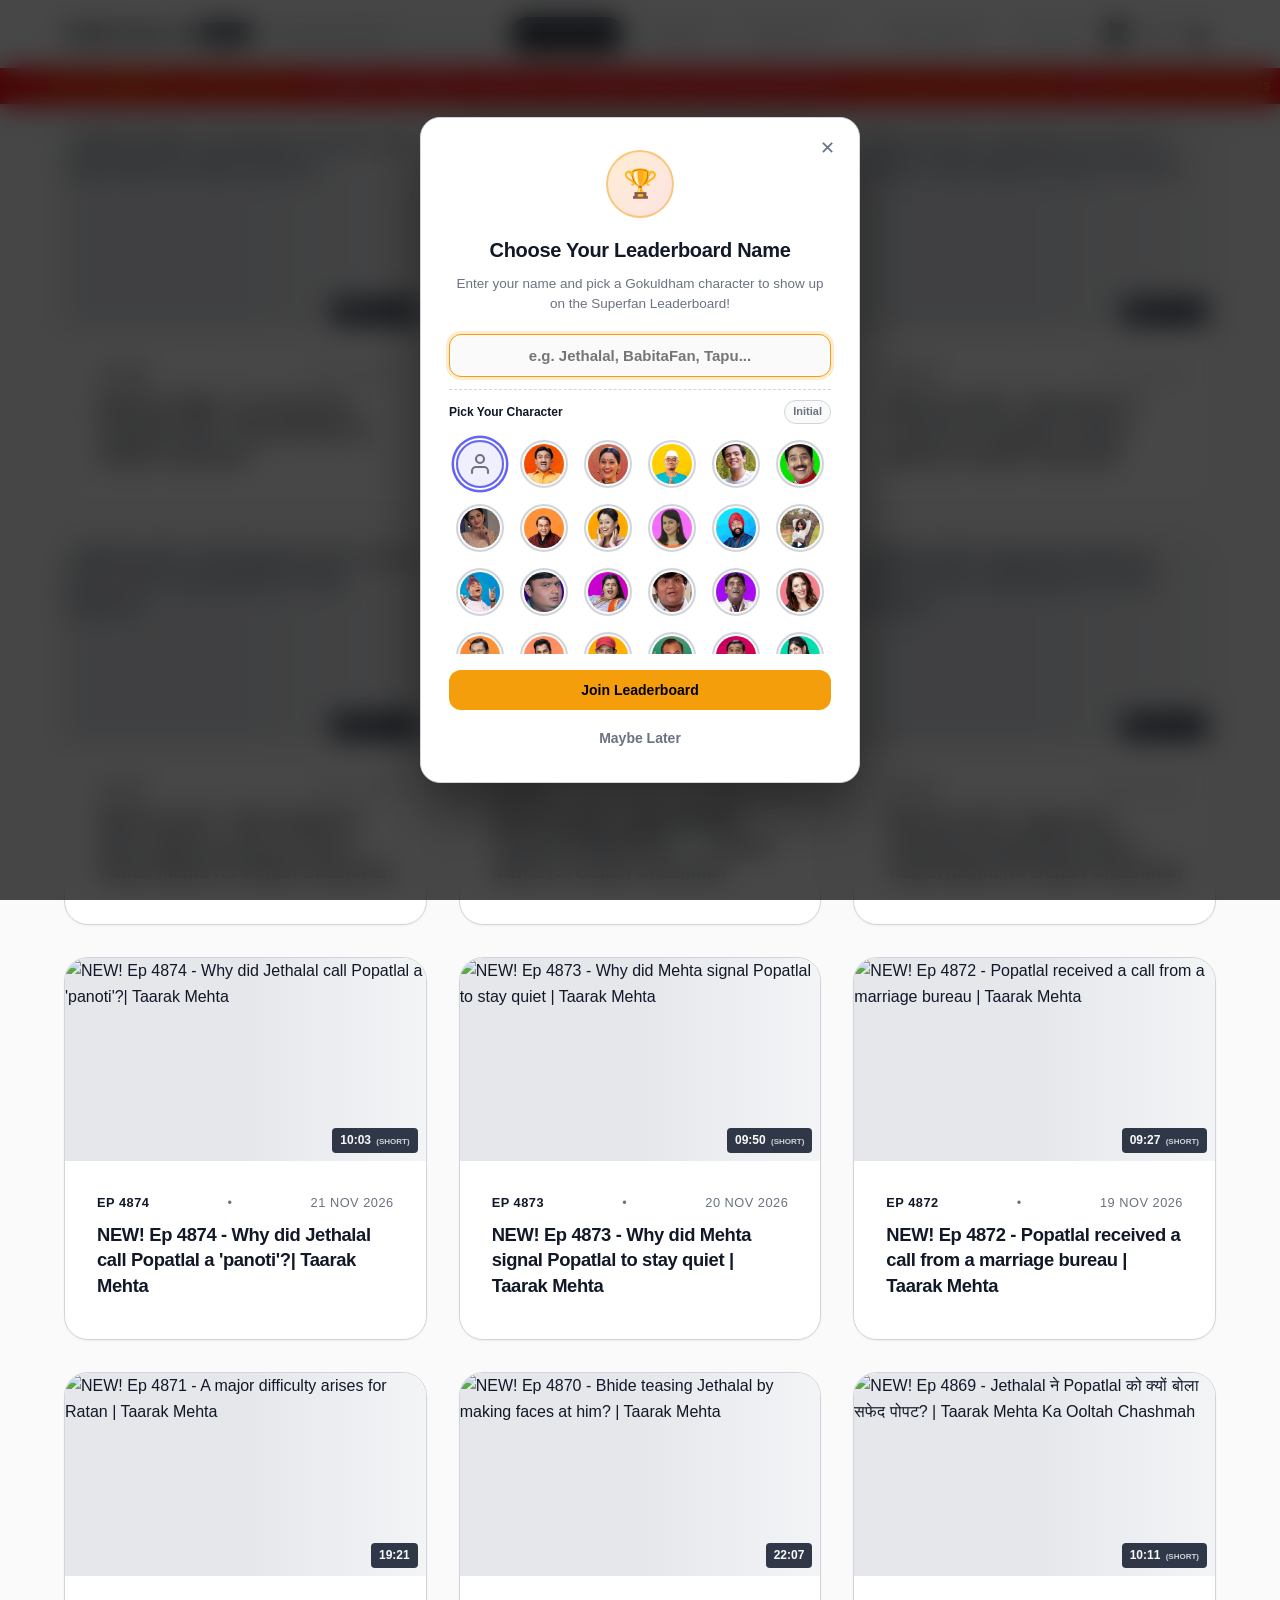
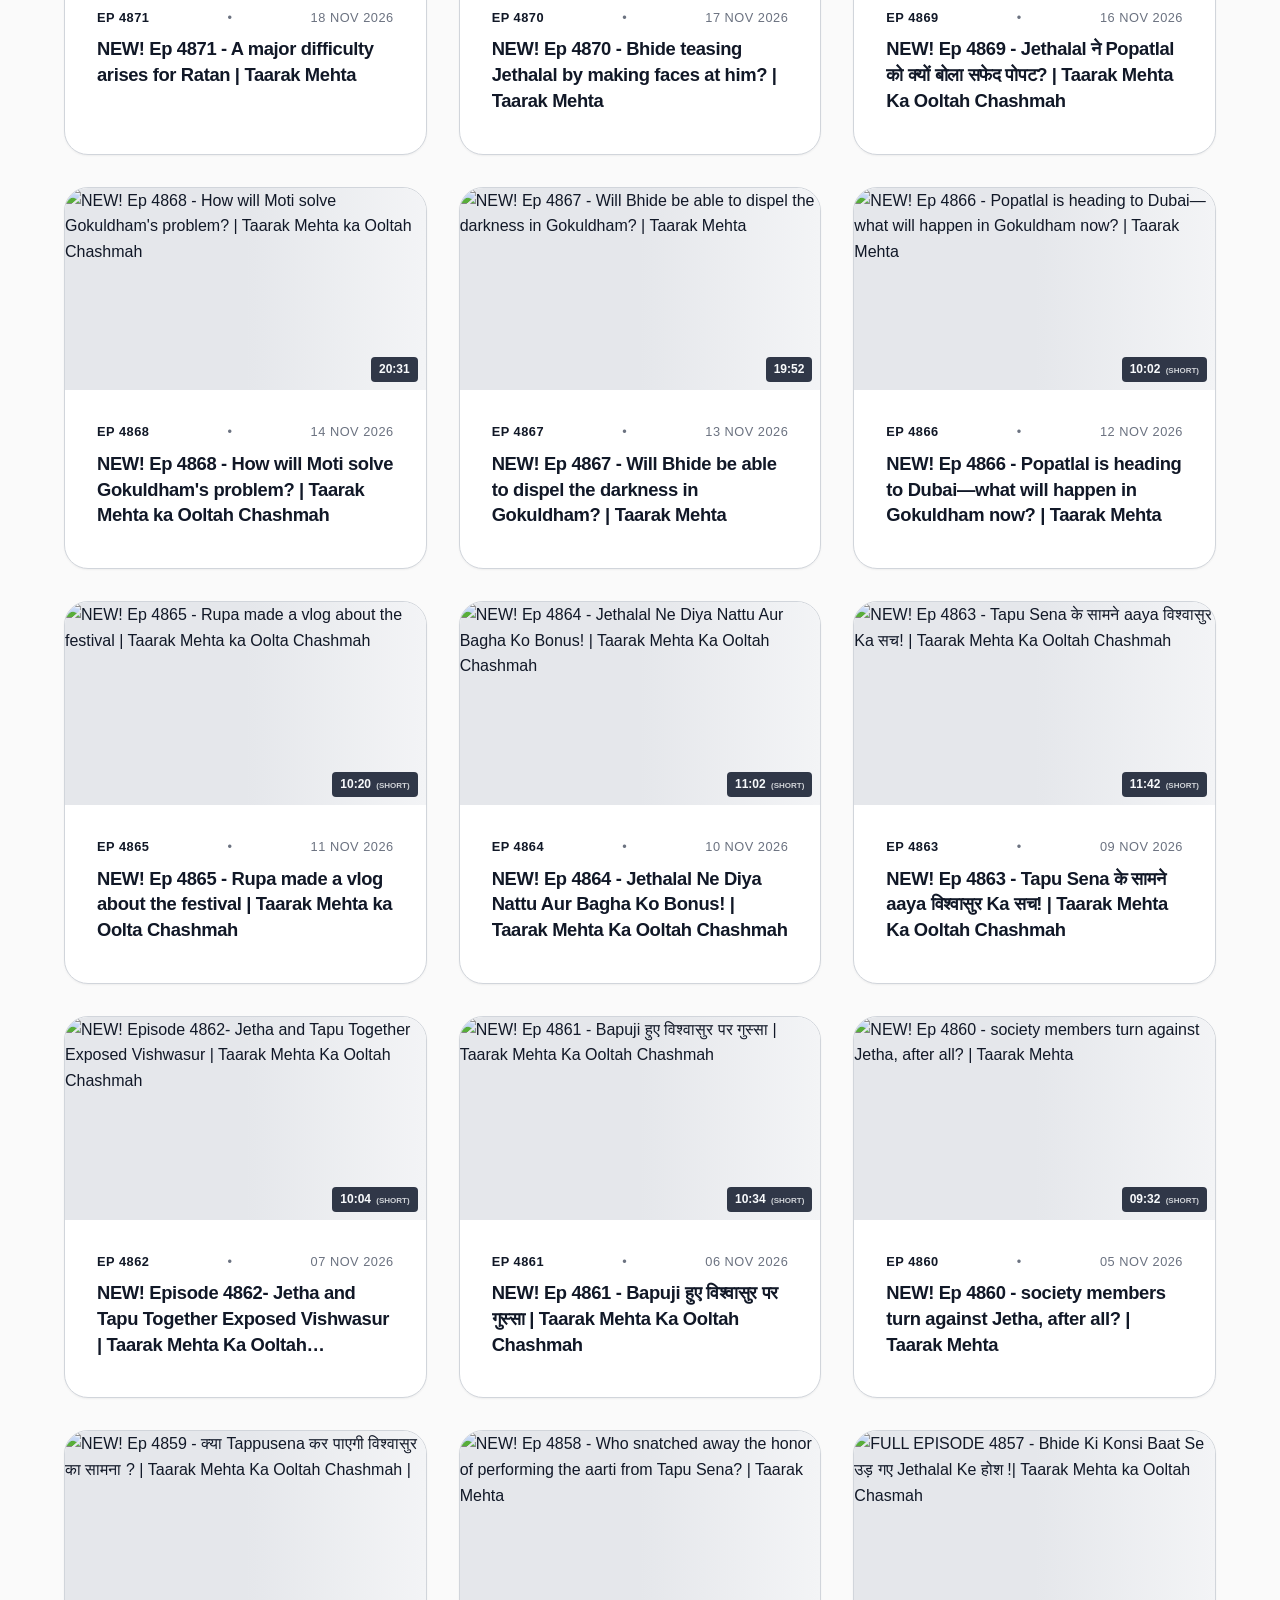
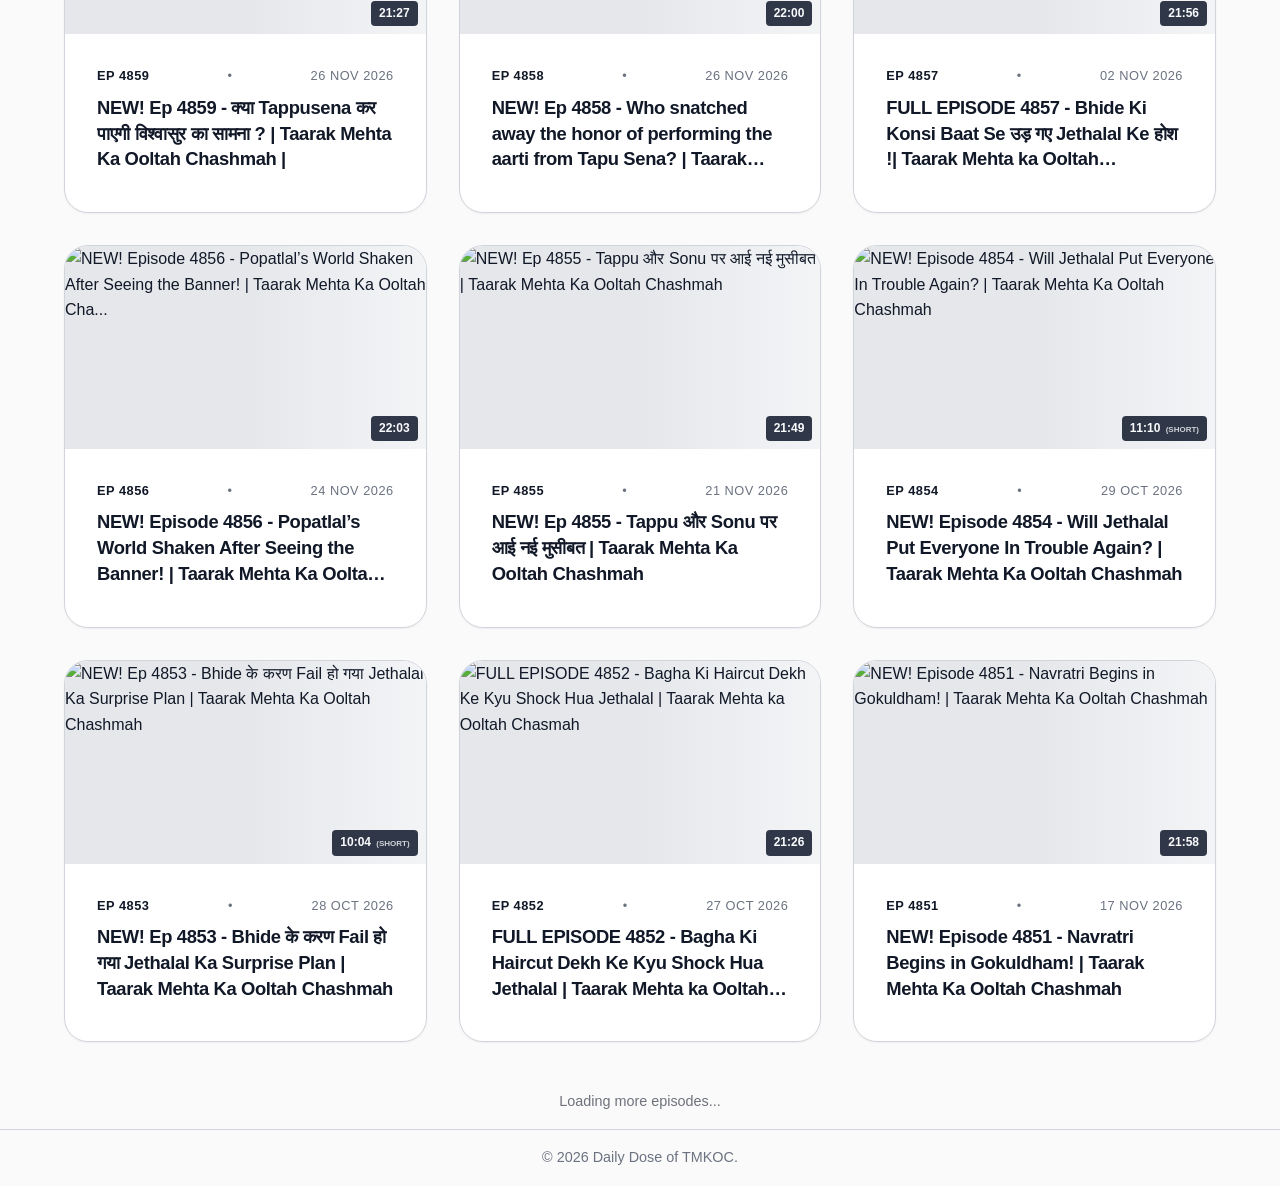
<file: index.html>
<!DOCTYPE html>
<html lang="en" data-theme="light">
<head>
    <meta charset="UTF-8">
    <meta name="viewport" content="width=device-width, initial-scale=1.0">
    <title>Daily Dose of TMKOC | Taarak Mehta Ka Ooltah Chashmah</title>
    
    <!-- Meta Tags for SEO & Social -->
    <meta name="description" content="Your daily dose of TMKOC episodes across all seasons from Episode 1 to latest. The most important episodes of Gokuldham Society, with zero noise.">
    <meta property="og:title" content="Daily Dose of TMKOC">
    <meta property="og:description" content="The absolute top episodes across all seasons of Taarak Mehta Ka Ooltah Chashmah today.">
    <meta property="og:type" content="website">
    
    <!-- Security Headers -->
    <meta http-equiv="Content-Security-Policy" content="default-src 'self'; script-src 'self' 'unsafe-inline' https://www.youtube.com https://www.youtube-nocookie.com https://s.ytimg.com; frame-src https://www.youtube-nocookie.com https://www.youtube.com; img-src 'self' https://img.youtube.com https://i.ytimg.com https://via.placeholder.com data:; media-src 'self' data:; connect-src 'self' https://api.ipify.org https://rxubsmawvuigofveqyza.supabase.co; style-src 'self' 'unsafe-inline' https://fonts.googleapis.com; font-src https://fonts.gstatic.com;">
    <meta http-equiv="Referrer-Policy" content="strict-origin-when-cross-origin">
    <meta http-equiv="X-Content-Type-Options" content="nosniff">
    
    <!-- Fonts & YouTube Preconnects -->
    <link rel="preconnect" href="https://fonts.googleapis.com">
    <link rel="preconnect" href="https://fonts.gstatic.com" crossorigin>
    <link rel="preconnect" href="https://www.youtube-nocookie.com">
    <link rel="preconnect" href="https://www.youtube.com">
    <link rel="preconnect" href="https://www.google.com">
    <link rel="preconnect" href="https://s.ytimg.com">
    <link rel="preconnect" href="https://i.ytimg.com">
    <script async src="https://www.youtube.com/iframe_api"></script>
    <link href="https://fonts.googleapis.com/css2?family=Inter:wght@400;500;600;700&family=Plus+Jakarta+Sans:wght@500;600;700;800;900&display=swap" rel="stylesheet">
    
    <!-- CSS -->
    <link rel="stylesheet" href="css/variables.css?v=1.0.3">
    <link rel="stylesheet" href="css/layout.css?v=1.0.4">
    <link rel="stylesheet" href="css/style.css?v=1.0.20">
    <link rel="stylesheet" href="css/fan-dashboard.css?v=1.0.6">
</head>
<body>

    <header>
        <div class="container header-content">
            
            <!-- Left Group: Watch Back Button (Watch View only) + Logo ("Daily Dose of TMKOC") -->
            <div class="header-left-group" style="display: flex; align-items: center; gap: 10px; flex-shrink: 0;">
                <button type="button" id="watch-back-btn" class="yt-header-back-btn" style="display: none;" title="Back to Episodes" aria-label="Back to Episodes">
                    <svg width="17" height="17" viewBox="0 0 24 24" fill="none" stroke="currentColor" stroke-width="2.4" stroke-linecap="round" stroke-linejoin="round"><line x1="19" y1="12" x2="5" y2="12"></line><polyline points="12 19 5 12 12 5"></polyline></svg>
                </button>
                <a href="#" class="logo" style="display: flex; align-items: center; gap: 6px; font-size: 1.35rem; font-family: var(--font-sans); font-weight: 800; flex-shrink: 0;">
                    Daily Dose of <small class="logo-sub" style="font-size: 10px; background: var(--text-primary); color: var(--bg-primary); padding: 2px 6px; border-radius: 4px; font-weight: 800; letter-spacing: 0.5px; margin-left: 2px;">TMKOC</small>
                </a>
            </div>
            
            <!-- Middle Group: Search Bar, All Episodes, Storylines, Sort Dropdown -->
            <div class="header-middle-wrap" style="display: flex; align-items: center; gap: 8px;">
                <section class="filters" aria-label="Category filters" style="margin: 0; display: flex; align-items: center; gap: 8px;">
                    <!-- Always Visible Search Bar -->
                    <form id="search-form" class="static-search-form">
                        <div class="search-input-wrapper">
                            <svg class="search-icon" width="15" height="15" viewBox="0 0 24 24" fill="none" stroke="currentColor" stroke-width="2.2" stroke-linecap="round" stroke-linejoin="round"><circle cx="11" cy="11" r="8"></circle><line x1="21" y1="21" x2="16.65" y2="16.65"></line></svg>
                            <input type="text" id="search-input" placeholder="Search episode..." aria-label="Search episode number">
                        </div>
                    </form>

                    <button class="chip active" data-category="all">All Episodes</button>
                    <button class="chip" data-category="storylines">Storylines</button>
                </section>

                <div class="custom-dropdown" id="sort-dropdown-container">
                    <button type="button" class="chip sort-trigger-btn" id="sort-trigger" aria-haspopup="listbox" aria-expanded="false">
                        <svg class="sort-icon-mobile mobile-only" style="min-width: 20px; min-height: 20px; flex-shrink: 0;" width="20" height="20" viewBox="0 0 24 24" fill="none" stroke="currentColor" stroke-width="2.5" stroke-linecap="round" stroke-linejoin="round"><polygon points="22 3 2 3 10 12.46 10 19 14 21 14 12.46 22 3"></polygon></svg>
                        <span id="sort-selected-text" class="desktop-only">Newest First</span>
                        <svg class="chevron-icon desktop-only" width="10" height="10" viewBox="0 0 24 24" fill="none" stroke="currentColor" stroke-width="2.5" stroke-linecap="round" stroke-linejoin="round"><polyline points="6 9 12 15 18 9"></polyline></svg>
                    </button>
                    <ul class="dropdown-menu" id="sort-menu" role="listbox" aria-label="Sort options">
                        <li class="dropdown-item active" data-value="newest" role="option" aria-selected="true">Newest First</li>
                        <li class="dropdown-item" data-value="oldest" role="option" aria-selected="false">Oldest First</li>
                        <li class="dropdown-item" data-value="unwatched" role="option" aria-selected="false">Unwatched First</li>
                        <li class="dropdown-item" data-value="random" role="option" aria-selected="false">Random Shuffle</li>
                        <li class="dropdown-item" data-value="longest" role="option" aria-selected="false">Longest First</li>
                    </ul>
                </div>
            </div>

            <!-- Right Group: Leaderboard + Profile + Theme Toggle -->
            <nav style="display: flex; align-items: center; gap: 10px; flex-shrink: 0;">
                <button id="fan-stats-btn" class="chip nav-pill-chip" style="padding: 6px 14px; font-size: 12px; border-radius: 9999px; cursor: pointer; display: flex; align-items: center; gap: 6px;" title="View Leaderboard">
                    <svg width="14" height="14" viewBox="0 0 24 24" fill="none" stroke="currentColor" stroke-width="2.5" stroke-linecap="round" stroke-linejoin="round"><path d="M6 9H4.5a2.5 2.5 0 0 1 0-5H6"></path><path d="M18 9h1.5a2.5 2.5 0 0 0 0-5H18"></path><path d="M4 22h16"></path><path d="M10 14.66V17c0 .55-.47.98-.97 1.21C7.85 18.75 7 20.24 7 22"></path><path d="M14 14.66V17c0 .55.47.98.97 1.21C16.15 18.75 17 20.24 17 22"></path><path d="M18 2H6v7a6 6 0 0 0 12 0V2z"></path></svg>
                    Leaderboard
                </button>
                <button id="profile-btn" class="chip nav-pill-chip" style="padding: 6px 14px; font-size: 12px; border-radius: 9999px; cursor: pointer; display: flex; align-items: center; gap: 6px;" title="View My Profile">
                    <svg width="14" height="14" viewBox="0 0 24 24" fill="none" stroke="currentColor" stroke-width="2.4" stroke-linecap="round" stroke-linejoin="round"><path d="M20 21v-2a4 4 0 0 0-4-4H8a4 4 0 0 0-4 4v2"></path><circle cx="12" cy="7" r="4"></circle></svg>
                    Profile
                </button>
                <a href="https://github.com/CodeMasterAbhishek/Daily-Dose-of-TMOCK" target="_blank" class="btn-icon" aria-label="GitHub Repository" title="GitHub Repository">
                    <svg width="18" height="18" viewBox="0 0 24 24" fill="none" stroke="currentColor" stroke-width="2" stroke-linecap="round" stroke-linejoin="round"><path d="M9 19c-5 1.5-5-2.5-7-3m14 6v-3.87a3.37 3.37 0 0 0-.94-2.61c3.14-.35 6.44-1.54 6.44-7A5.44 5.44 0 0 0 20 4.77 5.07 5.07 0 0 0 19.91 1S18.73.65 16 2.48a13.38 13.38 0 0 0-7 0C6.27.65 5.09 1 5.09 1A5.07 5.07 0 0 0 5 4.77a5.44 5.44 0 0 0-1.5 3.78c0 5.42 3.3 6.61 6.44 7A3.37 3.37 0 0 0 9 18.13V22"></path></svg>
                </a>
                <button onclick="toggleFullScreen()" class="btn-icon" aria-label="Toggle Fullscreen" title="Toggle Fullscreen">
                    <svg width="18" height="18" viewBox="0 0 24 24" fill="none" stroke="currentColor" stroke-width="2" stroke-linecap="round" stroke-linejoin="round"><path d="M8 3H5a2 2 0 0 0-2 2v3m18 0V5a2 2 0 0 0-2-2h-3m0 18h3a2 2 0 0 0 2-2v-3M3 16v3a2 2 0 0 0 2 2h3"></path></svg>
                </button>
                <button id="theme-toggle" class="btn-icon" aria-label="Toggle Dark Mode">
                    <svg viewBox="0 0 24 24"><path d="M21 12.79A9 9 0 1 1 11.21 3 7 7 0 0 0 21 12.79z"></path></svg>
                </button>
            </nav>
        </div>
    </header>

    <!-- LED Ticker / Disclaimer Strip -->
    <div class="ticker-wrap">
        <div class="ticker">
            <span class="ticker-item"><strong>NON-COMMERCIAL FAN ARCHIVE:</strong> All TMKOC copyrights, characters, and video content belong exclusively to <strong>Sony Pictures Networks India</strong> and <strong>Neela Film Productions</strong>. This platform does not host, upload, or monetize any media; all episodes are embedded directly from official YouTube channels. This site is independently operated and is not affiliated with or endorsed by the official creators.</span>
            <span class="ticker-item"><strong>NON-COMMERCIAL FAN ARCHIVE:</strong> All TMKOC copyrights, characters, and video content belong exclusively to <strong>Sony Pictures Networks India</strong> and <strong>Neela Film Productions</strong>. This platform does not host, upload, or monetize any media; all episodes are embedded directly from official YouTube channels. This site is independently operated and is not affiliated with or endorsed by the official creators.</span>
        </div>
    </div>

    <main id="episodes-view" class="container" style="margin-top: 1.5rem;">

        <!-- Dynamic Content Area (Grid) -->
        <section id="news-container" class="news-grid" aria-live="polite">
        </section>
        
        <!-- Inject perfect grid of skeletons instantly before main JS loads -->
        <script>
            function renderSkeletons() {
                var container = document.getElementById('news-container');
                if (!container || (container.innerHTML.trim() !== '' && !container.innerHTML.includes('skeleton-text'))) return;
                
                var width = window.innerWidth || document.documentElement.clientWidth || 1024;
                var height = window.innerHeight || document.documentElement.clientHeight || 768;
                
                var columns = width > 768 ? Math.max(1, Math.floor((width * 0.95) / 340)) : 1;
                var rows = Math.max(2, Math.ceil(height / 400));
                var total = columns * rows;
                
                var skeletonHTML = '<article class="card"><div class="card-img-wrap skeleton"></div><div class="card-content"><div class="skeleton skeleton-text short"></div><div class="skeleton skeleton-text"></div><div class="skeleton skeleton-text"></div><div class="skeleton skeleton-text"></div></div></article>';
                container.innerHTML = skeletonHTML.repeat(total);
            }
            renderSkeletons();
            window.addEventListener('resize', renderSkeletons);
            document.addEventListener('DOMContentLoaded', renderSkeletons);
        </script>

        <!-- Infinite Scroll Sentinel -->
        <section id="pagination" style="text-align: center; margin-top: 3rem; margin-bottom: 1rem; display: none;">
            <div style="opacity: 0.6; font-size: 0.9rem;">Loading more episodes...</div>
        </section>
    </main>

    <!-- Full-Page YouTube-Style Watch View (Hidden by default) -->
    <section id="watch-view" class="yt-watch-page" style="display: none;" aria-label="Episode Player">
        <div class="yt-watch-layout">
            <!-- Left Primary Column: Player, Title/Actions, Description, Comments -->
            <div class="yt-watch-primary">
                <div class="tmkoc-video-viewport yt-video-viewport">
                    <div id="clean-iframe-container"></div>
                </div>

                <div id="clean-modal-warning" class="tmkoc-geo-warning yt-geo-warning"></div>

                <div class="yt-watch-header">
                    <h1 id="clean-title" class="yt-watch-title">Episode Title</h1>
                    <div class="yt-watch-meta-bar">
                        <div class="yt-channel-info">
                            <div class="yt-channel-badge" id="clean-badge">EP 1</div>
                            <div class="yt-channel-text">
                                <div class="yt-channel-name">Daily Dose of TMKOC</div>
                                <div id="watch-channel-sub" class="yt-channel-sub">Sony SAB • Gokuldham Archive</div>
                            </div>
                        </div>

                        <div id="clean-action-bar" class="tmkoc-action-bar yt-action-bar">
                            <div class="yt-pill-group" role="group" aria-label="Episode reactions">
                                <button type="button" id="ep-like-btn" class="yt-action-pill tmkoc-like-btn" aria-pressed="false" title="I like this">
                                    <svg class="tmkoc-action-icon" width="18" height="18" viewBox="0 0 24 24" fill="none" stroke="currentColor" stroke-width="1.9" stroke-linecap="round" stroke-linejoin="round"><path d="M14 9V5a3 3 0 0 0-3-3l-4 9v11h11.28a2 2 0 0 0 2-1.7l1.38-9a2 2 0 0 0-2-2.3zM7 22H4a2 2 0 0 1-2-2v-7a2 2 0 0 1 2-2h3"></path></svg>
                                    <span id="ep-like-count">0</span>
                                </button>
                                <span class="yt-pill-divider" aria-hidden="true"></span>
                                <button type="button" id="ep-dislike-btn" class="yt-action-pill tmkoc-dislike-btn" aria-pressed="false" title="I dislike this">
                                    <svg class="tmkoc-action-icon" width="18" height="18" viewBox="0 0 24 24" fill="none" stroke="currentColor" stroke-width="1.9" stroke-linecap="round" stroke-linejoin="round"><path d="M10 15v4a3 3 0 0 0 3 3l4-9V2H5.72a2 2 0 0 0-2 1.7l-1.38 9a2 2 0 0 0 2 2.3zm7-13h2.67A2.31 2.31 0 0 1 22 4v7a2.31 2.31 0 0 1-2.33 2H17"></path></svg>
                                    <span id="ep-dislike-count">0</span>
                                </button>
                            </div>

                            <button type="button" id="ep-share-btn" class="yt-pill-btn tmkoc-share-btn" aria-expanded="false" aria-haspopup="dialog" title="Share">
                                <svg class="tmkoc-action-icon" width="17" height="17" viewBox="0 0 24 24" fill="none" stroke="currentColor" stroke-width="2" stroke-linecap="round" stroke-linejoin="round"><path d="M4 12v8a2 2 0 0 0 2 2h12a2 2 0 0 0 2-2v-8"></path><polyline points="16 6 12 2 8 6"></polyline><line x1="12" y1="2" x2="12" y2="15"></line></svg>
                                <span id="ep-share-label">Share</span>
                            </button>

                            <label class="yt-pill-btn yt-autoplay-pill" title="Autoplay next episode">
                                <span class="yt-switch-label">Autoplay</span>
                                <span class="yt-switch">
                                    <input type="checkbox" id="autoplay-toggle" onchange="toggleAutoplay(this.checked)">
                                    <span class="yt-switch-slider"></span>
                                </span>
                            </label>

                            <div class="yt-pill-group yt-ep-nav-group" role="group" aria-label="Episode navigation">
                                <button type="button" id="watch-prev-ep-btn" class="yt-action-pill yt-ep-nav-btn" onclick="navCleanEp(-1)" title="Go to previous episode" aria-label="Previous Episode">
                                    <svg class="tmkoc-action-icon" width="15" height="15" viewBox="0 0 24 24" fill="currentColor" aria-hidden="true"><path d="M6 6h2v12H6zm3.5 6l8.5 6V6z"/></svg>
                                    <span>Prev Ep</span>
                                </button>
                                <span class="yt-pill-divider" aria-hidden="true"></span>
                                <button type="button" id="watch-next-ep-btn" class="yt-action-pill yt-ep-nav-btn" onclick="navCleanEp(1)" title="Go to next episode" aria-label="Next Episode">
                                    <span>Next Ep</span>
                                    <svg class="tmkoc-action-icon" width="15" height="15" viewBox="0 0 24 24" fill="currentColor" aria-hidden="true"><path d="M6 18l8.5-6L6 6v12zM16 6v12h2V6h-2z"/></svg>
                                </button>
                            </div>
                        </div>
                    </div>
                </div>

                <div class="yt-description-card" id="watch-description-card">
                    <div id="watch-description-meta" class="yt-description-meta"></div>
                    <div id="clean-description" class="yt-description-text is-collapsed"></div>
                    <button type="button" id="watch-desc-toggle" class="yt-desc-toggle" style="display: none;">...more</button>
                </div>

                <section id="clean-comments-section" class="tmkoc-comments-section yt-comments-section" aria-label="Episode comments">
                    <div class="tmkoc-comments-header">
                        <div class="tmkoc-comments-heading-wrap">
                            <h4 class="tmkoc-comments-title"><span id="ep-comments-count">0</span> Comments</h4>
                        </div>
                        <div class="tmkoc-comments-sort" role="group" aria-label="Sort comments">
                            <button type="button" id="comments-sort-top" class="tmkoc-sort-chip is-active" data-sort="top">Top</button>
                            <button type="button" id="comments-sort-newest" class="tmkoc-sort-chip" data-sort="newest">Newest first</button>
                        </div>
                    </div>

                    <form id="ep-comment-form" class="yt-comment-composer" onsubmit="return false;">
                        <button type="button" id="comment-composer-avatar-btn" class="tmkoc-composer-avatar-btn" title="Choose Gokuldham character avatar" aria-label="Choose Gokuldham character avatar"></button>
                        <div class="yt-comment-composer-main">
                            <div class="yt-comment-composer-as">Commenting as <strong id="comment-composer-handle">Gokuldham Resident</strong></div>
                            <div id="comment-avatar-tray" class="tmkoc-inline-avatar-tray" style="display: none;" role="radiogroup" aria-label="Quick select Gokuldham character"></div>
                            <textarea id="ep-comment-input" class="yt-comment-underline-input" rows="1" maxlength="500" placeholder="Add a comment..."></textarea>
                            <div id="ep-comment-error" class="tmkoc-comment-error" style="display: none;"></div>
                            <div id="ep-comment-toolbar" class="yt-comment-toolbar" style="display: none;">
                                <div class="yt-comment-toolbar-left">
                                    <button type="button" id="comment-insert-ts-btn" class="tmkoc-insert-ts-btn" title="Insert current video timestamp">
                                        <svg width="13" height="13" viewBox="0 0 24 24" fill="none" stroke="currentColor" stroke-width="2.2" stroke-linecap="round" stroke-linejoin="round"><circle cx="12" cy="12" r="10"></circle><polyline points="12 6 12 12 16 14"></polyline></svg>
                                        <span id="comment-insert-ts-label">0:00</span>
                                    </button>
                                    <span id="ep-comment-char-count" class="tmkoc-comment-chars">0 / 500</span>
                                </div>
                                <div class="yt-comment-toolbar-right">
                                    <button type="button" id="ep-comment-cancel" class="yt-comment-cancel-btn">Cancel</button>
                                    <button type="submit" id="ep-comment-submit" class="yt-comment-post-btn">Comment</button>
                                </div>
                            </div>
                        </div>
                    </form>

                    <div id="ep-comments-list" class="yt-comments-list"></div>
                    <div id="ep-comments-more-wrap" class="tmkoc-comments-more-wrap" style="display: none;">
                        <button type="button" id="ep-comments-load-more" class="tmkoc-comments-more-btn">Show more comments</button>
                    </div>
                </section>
            </div>

            <!-- Right Secondary Column: Next Episodes & Recommendations Sidebar -->
            <aside class="yt-watch-secondary" aria-label="Recommended episodes">
                <div id="watch-recommendations-list" class="yt-rec-list"></div>
            </aside>
        </div>
    </section>

    <!-- Leaderboard View (Leaderboard Only, Hidden by default) -->
    <section id="fan-dashboard-view" class="container" style="display: none; margin-top: 2rem; padding-bottom: 4rem;" aria-label="Global Superfan Leaderboard">
        <div class="fan-dashboard fan-dashboard--leaderboard">
            <div class="leaderboard-section dash-animate">
                <div class="leaderboard-header">
                    <h4 class="leaderboard-header__title">Global Superfan Leaderboard (Top 50)</h4>
                    <span id="leaderboard-status" style="display: none;"></span>
                </div>
                <div id="leaderboard-list">
                    <!-- Rendered by JS -->
                </div>
            </div>
        </div>
    </section>

    <!-- Dedicated Fan Profile Page (Hidden by default) -->
    <section id="profile-view" class="container" style="display: none; margin-top: 2rem; padding-bottom: 4rem;" aria-label="Fan Profile">
        <div class="profile-page">
            <!-- Profile Identity Hero -->
            <div class="profile-hero dash-animate">
                <div class="profile-hero__identity">
                    <div id="profile-hero-avatar" class="profile-hero__avatar-slot"></div>
                    <div class="profile-hero__meta">
                        <div class="profile-hero__title-row">
                            <h2 id="profile-hero-name" class="profile-hero__name">Gokuldham Resident</h2>
                            <span id="profile-hero-level" class="profile-hero__badge">Gokuldham Resident</span>
                        </div>
                        <p id="profile-hero-summary" class="profile-hero__sub">0 Full Episodes • 0 hrs watched • 0 days streak</p>
                    </div>
                </div>
            </div>

            <!-- Two-Column Profile Bento Grid -->
            <div class="profile-grid">
                <div class="profile-col">
                    <!-- Handle & Character Avatar -->
                    <div class="sidebar-section dash-animate" style="padding: 18px 20px;">
                        <div style="font-size: 14px; font-weight: 800; color: var(--text-primary); margin-bottom: 12px; display: flex; align-items: center; gap: 8px;">
                            <svg width="16" height="16" viewBox="0 0 24 24" fill="none" stroke="currentColor" stroke-width="2" stroke-linecap="round" stroke-linejoin="round"><path d="M20 21v-2a4 4 0 0 0-4-4H8a4 4 0 0 0-4 4v2"></path><circle cx="12" cy="7" r="4"></circle></svg>
                            Your Handle
                        </div>
                        <div style="display: flex; gap: 8px;">
                            <input type="text" id="user-handle-input" class="handle-bar__input" placeholder="e.g. Jethalal123" style="background: var(--bg-primary); border: 1px solid var(--border-color); border-radius: 8px; padding: 10px 12px; font-size: 13px; flex: 1;">
                            <button id="save-handle-btn" class="handle-bar__save" onclick="saveUserHandle()" style="padding: 10px 16px; border-radius: 8px;">Save</button>
                        </div>
                        <div id="handle-feedback" class="handle-feedback" style="display: none;"></div>
                        <div id="avatar-picker-section" class="avatar-picker-section">
                            <div class="avatar-picker-header">
                                <span class="avatar-picker-title">Gokuldham Avatar</span>
                                <span id="selected-avatar-name" class="avatar-picker-selected">Initial</span>
                            </div>
                            <div id="sidebar-avatar-grid" class="avatar-picker-grid" role="radiogroup" aria-label="Choose Gokuldham character avatar"></div>
                        </div>
                    </div>

                    <!-- Quick Stats -->
                    <div class="sidebar-section dash-animate">
                        <div class="sidebar-section__header">
                            <span class="sidebar-section__title" style="display: flex; align-items: center; gap: 8px;">Quick Stats</span>
                        </div>
                        <div class="quick-stats-list">
                            <div class="qs-row">
                                <div class="qs-row__left">
                                    <div class="qs-row__icon" style="font-size: 18px; background: transparent; display: flex; align-items: center; justify-content: center;">📺</div>
                                    <span class="qs-row__label">Full Episodes</span>
                                </div>
                                <span id="qs-episodes" class="qs-row__value">0</span>
                            </div>
                            <div class="qs-row">
                                <div class="qs-row__left">
                                    <div class="qs-row__icon" style="font-size: 18px; background: transparent; display: flex; align-items: center; justify-content: center;">🎬</div>
                                    <span class="qs-row__label">Completed Clips</span>
                                </div>
                                <span id="qs-shorts" class="qs-row__value">0</span>
                            </div>
                            <div class="qs-row">
                                <div class="qs-row__left">
                                    <div class="qs-row__icon" style="font-size: 18px; background: transparent; display: flex; align-items: center; justify-content: center;">🎞️</div>
                                    <span class="qs-row__label">Unique Started</span>
                                </div>
                                <span id="qs-unique" class="qs-row__value">0</span>
                            </div>
                            <div class="qs-row">
                                <div class="qs-row__left">
                                    <div class="qs-row__icon" style="font-size: 18px; background: transparent; display: flex; align-items: center; justify-content: center;">⏱️</div>
                                    <span class="qs-row__label">Total Watch Time</span>
                                </div>
                                <span id="qs-watch-time" class="qs-row__value">0 hrs</span>
                            </div>
                            <div class="qs-row">
                                <div class="qs-row__left">
                                    <div class="qs-row__icon" style="font-size: 18px; background: transparent; display: flex; align-items: center; justify-content: center;">🔥</div>
                                    <span class="qs-row__label">Current Streak</span>
                                </div>
                                <span id="qs-streak" class="qs-row__value">0 days</span>
                            </div>
                            <div class="qs-row">
                                <div class="qs-row__left">
                                    <div class="qs-row__icon" style="font-size: 18px; background: transparent; display: flex; align-items: center; justify-content: center;">⭐</div>
                                    <span class="qs-row__label">Fan Level</span>
                                </div>
                                <span id="qs-level" class="qs-row__value">Gokuldham Resident</span>
                            </div>
                        </div>
                    </div>
                </div>

                <div class="profile-col">
                    <!-- Phase 4: Superfan Status Card -->
                    <div class="sidebar-section dash-animate fan-portability-card">
                        <div class="sidebar-section__header">
                            <span class="sidebar-section__title" style="display: flex; align-items: center; gap: 8px;">
                                🏅 Superfan Status Card
                            </span>
                        </div>
                        <div class="fan-cert-box">
                            <p class="fan-cert-desc">Download your personalized Gokuldham certificate (1080×1920 PNG) for WhatsApp Status &amp; Instagram Stories.</p>
                            <div class="fan-cert-actions">
                                <button type="button" id="download-fan-card-btn" class="fan-card-primary-btn">
                                    <svg width="15" height="15" viewBox="0 0 24 24" fill="none" stroke="currentColor" stroke-width="2.2" stroke-linecap="round" stroke-linejoin="round"><path d="M21 15v4a2 2 0 0 1-2 2H5a2 2 0 0 1-2-2v-4"></path><polyline points="7 10 12 15 17 10"></polyline><line x1="12" y1="15" x2="12" y2="3"></line></svg>
                                    Download Status Card
                                </button>
                                <button type="button" id="preview-fan-card-btn" class="fan-card-secondary-btn" title="Preview certificate before downloading">Preview</button>
                            </div>
                        </div>
                    </div>

                    <!-- Recent Activity -->
                    <div class="sidebar-section dash-animate">
                        <div class="sidebar-section__header">
                            <span class="sidebar-section__title" style="display: flex; align-items: center; gap: 8px;">Recent Activity</span>
                        </div>
                        <div id="activity-list" class="activity-list">
                            <div class="activity-empty">No activity yet. Watch an episode to get started!</div>
                        </div>
                    </div>
                </div>
            </div>
        </div>
    </section>



    <footer>
        <div class="container">
            <p>&copy; <span id="year"></span> Daily Dose of TMKOC.</p>
        </div>
    </footer>

    <!-- Name Prompt Modal (Displayed if user has not set a custom name) -->
    <div id="name-prompt-modal" class="name-prompt-backdrop" style="display: none;" aria-hidden="true">
        <div class="name-prompt-card" role="dialog" aria-modal="true" aria-labelledby="name-prompt-title">
            <button class="name-prompt-close" id="name-prompt-close-btn" aria-label="Close" title="Close">✕</button>
            <div class="name-prompt-badge" id="name-prompt-badge">
                <span style="font-size: 28px;">🏆</span>
            </div>
            <h3 id="name-prompt-title" class="name-prompt-title">Choose Your Leaderboard Name</h3>
            <p class="name-prompt-sub">Enter your name and pick a Gokuldham character to show up on the Superfan Leaderboard!</p>
            
            <form id="name-prompt-form" onsubmit="return false;" style="margin-top: 14px;">
                <div class="name-prompt-input-group">
                    <input type="text" id="name-prompt-input" class="name-prompt-input" placeholder="e.g. Jethalal, BabitaFan, Tapu..." maxlength="30" autocomplete="off" spellcheck="false" />
                </div>
                <div class="avatar-picker-section avatar-picker-section--modal">
                    <div class="avatar-picker-header">
                        <span class="avatar-picker-title">Pick Your Character</span>
                        <span id="modal-selected-avatar-name" class="avatar-picker-selected">Initial</span>
                    </div>
                    <div id="name-prompt-avatar-grid" class="avatar-picker-grid avatar-picker-grid--compact" role="radiogroup" aria-label="Pick Gokuldham character"></div>
                </div>
                <div id="name-prompt-error" class="name-prompt-error" style="display: none;"></div>
                <div class="name-prompt-actions">
                    <button type="submit" id="name-prompt-submit-btn" class="name-prompt-btn name-prompt-btn--primary">Join Leaderboard</button>
                    <button type="button" id="name-prompt-skip-btn" class="name-prompt-btn name-prompt-btn--ghost">Maybe Later</button>
                </div>
            </form>
        </div>
    </div>

    <!-- Superfan Status Card Preview Modal -->
    <div id="fan-card-preview-modal" class="name-prompt-backdrop" style="display: none;" aria-hidden="true">
        <div class="fan-preview-dialog" role="dialog" aria-modal="true" aria-labelledby="fan-preview-title">
            <div class="fan-preview-header">
                <h3 id="fan-preview-title" class="fan-preview-title">Superfan Status Card Preview</h3>
                <button type="button" id="fan-preview-close-btn" class="tmkoc-modal-close" aria-label="Close Preview" title="Close">✕</button>
            </div>
            <div class="fan-preview-canvas-wrap">
                <canvas id="fan-card-preview-canvas"></canvas>
            </div>
            <div class="fan-preview-actions">
                <button type="button" id="fan-preview-download-btn" class="fan-card-primary-btn">
                    <svg width="15" height="15" viewBox="0 0 24 24" fill="none" stroke="currentColor" stroke-width="2.2" stroke-linecap="round" stroke-linejoin="round"><path d="M21 15v4a2 2 0 0 1-2 2H5a2 2 0 0 1-2-2v-4"></path><polyline points="7 10 12 15 17 10"></polyline><line x1="12" y1="15" x2="12" y2="3"></line></svg>
                    Download PNG (1080×1920)
                </button>
            </div>
        </div>
    </div>

    <!-- YouTube-Style Center Share Modal -->
    <div id="ep-share-backdrop" class="yt-share-backdrop" style="display: none;" aria-hidden="true">
        <div id="ep-share-popover" class="yt-share-modal" role="dialog" aria-modal="true" aria-labelledby="yt-share-modal-title">
            <div class="yt-share-modal-head">
                <h3 id="yt-share-modal-title" class="yt-share-modal-title">Share</h3>
                <button type="button" id="share-pop-close" class="yt-share-pop-close" aria-label="Close" title="Close">✕</button>
            </div>

            <div class="yt-share-targets-wrap">
                <button type="button" id="share-targets-prev" class="yt-share-scroll-btn yt-share-scroll-btn--prev" aria-label="Scroll share options left" title="Previous platforms" style="display: none;">‹</button>
                <div id="share-targets-track" class="yt-share-targets">
                    <button type="button" id="ep-whatsapp-btn" class="yt-share-target" data-share-platform="whatsapp" title="Share on WhatsApp">
                        <span class="yt-share-circle yt-share-circle--wa" aria-hidden="true">
                            <svg width="24" height="24" viewBox="0 0 24 24" fill="currentColor"><path d="M12.03 2C6.5 2 2 6.48 2 12c0 1.77.46 3.5 1.35 5.02L2 22l5.12-1.33A10.02 10.02 0 0 0 12.03 22C17.55 22 22 17.52 22 12S17.55 2 12.03 2zm5.84 14.12c-.25.7-1.45 1.35-2.01 1.43-.52.08-1.18.12-1.91-.12-.44-.14-1-.33-1.72-.64-3.03-1.3-5-4.37-5.15-4.57-.15-.2-1.23-1.63-1.23-3.11 0-1.48.78-2.21 1.05-2.51.28-.3.6-.38.8-.38.2 0 .4 0 .58.01.19.01.44-.07.68.52.25.6.85 2.08.92 2.23.08.15.13.33.03.53-.1.2-.15.33-.3.5-.15.18-.32.4-.45.54-.15.15-.31.32-.13.62.18.3.78 1.29 1.68 2.09 1.15 1.03 2.13 1.35 2.43 1.5.3.15.48.13.66-.08.18-.2.75-.88.95-1.18.2-.3.4-.25.68-.15.28.1 1.75.83 2.05.98.3.15.5.22.58.35.07.12.07.72-.18 1.42z"/></svg>
                        </span>
                        <span class="yt-share-target-label">WhatsApp</span>
                    </button>
                    <button type="button" class="yt-share-target" data-share-platform="x" title="Share on X">
                        <span class="yt-share-circle yt-share-circle--x" aria-hidden="true">
                            <svg width="20" height="20" viewBox="0 0 24 24" fill="currentColor"><path d="M18.244 2.25h3.308l-7.227 8.26 8.502 11.24H16.17l-5.214-6.817L4.99 21.75H1.68l7.73-8.835L1.254 2.25H8.08l4.713 6.231zm-1.161 17.52h1.833L7.084 4.126H5.117z"/></svg>
                        </span>
                        <span class="yt-share-target-label">X</span>
                    </button>
                    <button type="button" class="yt-share-target" data-share-platform="facebook" title="Share on Facebook">
                        <span class="yt-share-circle yt-share-circle--fb" aria-hidden="true">
                            <svg width="22" height="22" viewBox="0 0 24 24" fill="currentColor"><path d="M22 12c0-5.523-4.477-10-10-10S2 6.477 2 12c0 4.991 3.657 9.128 8.438 9.878v-6.987h-2.54V12h2.54V9.797c0-2.506 1.492-3.89 3.777-3.89 1.094 0 2.238.195 2.238.195v2.46h-1.26c-1.243 0-1.63.771-1.63 1.562V12h2.773l-.443 2.89h-2.33v6.988C18.343 21.128 22 16.991 22 12z"/></svg>
                        </span>
                        <span class="yt-share-target-label">Facebook</span>
                    </button>
                    <button type="button" class="yt-share-target" data-share-platform="telegram" title="Share on Telegram">
                        <span class="yt-share-circle yt-share-circle--tg" aria-hidden="true">
                            <svg width="22" height="22" viewBox="0 0 24 24" fill="currentColor"><path d="M9.78 18.65l.28-4.23 7.68-6.92c.34-.31-.07-.46-.52-.19L7.74 13.3 3.64 12c-.88-.25-.89-.86.2-1.3l15.97-6.16c.73-.33 1.43.18 1.15 1.3l-2.72 12.81c-.19.91-.74 1.13-1.5.71L12.6 16.3l-1.99 1.93c-.23.23-.42.42-.83.42z"/></svg>
                        </span>
                        <span class="yt-share-target-label">Telegram</span>
                    </button>
                    <button type="button" class="yt-share-target" data-share-platform="reddit" title="Share on Reddit">
                        <span class="yt-share-circle yt-share-circle--rd" aria-hidden="true">
                            <svg width="22" height="22" viewBox="0 0 24 24" fill="currentColor"><path d="M12 0A12 12 0 0 0 0 12a12 12 0 0 0 12 12 12 12 0 0 0 12-12A12 12 0 0 0 12 0zm5.01 4.744c.688 0 1.25.561 1.25 1.249a1.25 1.25 0 0 1-2.498.056l-2.597-.547-.8 3.747c1.824.07 3.48.632 4.674 1.488.308-.309.73-.491 1.207-.491.968 0 1.754.786 1.754 1.754 0 .716-.435 1.333-1.01 1.614a3.111 3.111 0 0 1 .042.52c0 2.694-3.13 4.87-7.004 4.87-3.874 0-7.004-2.176-7.004-4.87 0-.183.015-.366.043-.534A1.748 1.748 0 0 1 4.028 12c0-.968.786-1.754 1.754-1.754.463 0 .898.196 1.207.49 1.207-.883 2.878-1.43 4.744-1.487l.885-4.182a.342.342 0 0 1 .14-.197.35.35 0 0 1 .238-.042l2.906.617a1.214 1.214 0 0 1 1.108-.701zM9.25 12C8.561 12 8 12.562 8 13.25c0 .687.561 1.248 1.25 1.248.687 0 1.248-.561 1.248-1.249 0-.688-.561-1.249-1.249-1.249zm5.5 0c-.687 0-1.248.561-1.248 1.25 0 .687.561 1.248 1.249 1.248.688 0 1.249-.561 1.249-1.249 0-.687-.562-1.249-1.25-1.249zm-5.466 3.99a.327.327 0 0 0-.231.094.33.33 0 0 0 0 .463c.842.842 2.484.913 2.961.913.477 0 2.105-.056 2.961-.913a.361.361 0 0 0 .029-.463.33.33 0 0 0-.464 0c-.547.533-1.684.73-2.512.73-.828 0-1.979-.196-2.512-.73a.326.326 0 0 0-.232-.095z"/></svg>
                        </span>
                        <span class="yt-share-target-label">Reddit</span>
                    </button>
                    <button type="button" class="yt-share-target" data-share-platform="email" title="Share via Email">
                        <span class="yt-share-circle yt-share-circle--em" aria-hidden="true">
                            <svg width="22" height="22" viewBox="0 0 24 24" fill="none" stroke="currentColor" stroke-width="2" stroke-linecap="round" stroke-linejoin="round"><path d="M4 4h16c1.1 0 2 .9 2 2v12c0 1.1-.9 2-2 2H4c-1.1 0-2-.9-2-2V6c0-1.1.9-2 2-2z"/><polyline points="22,6 12,13 2,6"/></svg>
                        </span>
                        <span class="yt-share-target-label">Email</span>
                    </button>
                </div>
                <button type="button" id="share-targets-next" class="yt-share-scroll-btn yt-share-scroll-btn--next" aria-label="Scroll share options right" title="More platforms" style="display: none;">›</button>
            </div>

            <div class="yt-share-url-row">
                <input type="text" id="share-url-preview-input" class="yt-share-url-input" readonly aria-label="Episode link">
                <button type="button" id="share-copy-btn" class="yt-share-copy-btn">Copy</button>
            </div>

            <div class="yt-share-pop-foot">
                <label class="yt-share-ts-check">
                    <input type="checkbox" id="share-at-timestamp">
                    <span id="share-timestamp-label">Start at 0:00</span>
                </label>
            </div>
        </div>
    </div>

    <!-- Global Custom Toast Notification -->
    <div id="custom-toast" class="custom-toast" style="display: none;" role="status" aria-live="polite">
        <span id="custom-toast-icon" class="custom-toast__icon"></span>
        <span id="custom-toast-msg" class="custom-toast__msg"></span>
    </div>

    <!-- Scripts -->
    <script type="module" src="js/app.js?v=49"></script>
</body>
</html>
</file>
<file: css/variables.css>
:root {
  /* Colors - Light Theme (Ultra Clean, SaaS style) */
  --bg-primary: #FAFAFA;
  --bg-secondary: #FFFFFF;
  --text-primary: #111827;
  --text-secondary: #6B7280;
  --accent: #000000;
  --accent-hover: #374151;
  --border-color: #D1D5DB;
  --skeleton-base: #E5E7EB;
  --skeleton-glow: #F3F4F6;
  --glass-bg: rgba(255, 255, 255, 0.85);
  --glass-border: rgba(255, 255, 255, 0.6);
  
  /* Typography */
  --font-sans: 'Plus Jakarta Sans', -apple-system, BlinkMacSystemFont, 'Segoe UI', Roboto, Helvetica, Arial, sans-serif;
  --font-serif: Georgia, 'Times New Roman', 'Noto Serif', serif;
  --font-body: 'Inter', -apple-system, BlinkMacSystemFont, sans-serif;
  
  /* Spacing */
  --space-xs: 0.25rem;
  --space-sm: 0.5rem;
  --space-md: 1rem;
  --space-lg: 1.5rem;
  --space-xl: 2rem;
  --space-2xl: 3rem;
  --space-3xl: 4rem;
  
  /* Border Radius */
  --radius-sm: 8px;
  --radius-md: 12px;
  --radius-lg: 16px;
  --radius-xl: 24px;
  --radius-pill: 9999px;
  
  /* Shadows - Premium Soft UI Shadows */
  --shadow-sm: 0 1px 2px 0 rgba(0, 0, 0, 0.05);
  --shadow-md: 0 4px 12px -2px rgba(0, 0, 0, 0.05);
  --shadow-lg: 0 20px 40px -4px rgba(0, 0, 0, 0.08);
  --shadow-glass: 0 8px 32px 0 rgba(0, 0, 0, 0.05);
  
  /* Transitions */
  --transition-fast: 0.15s cubic-bezier(0.4, 0, 0.2, 1);
  --transition-normal: 0.3s cubic-bezier(0.4, 0, 0.2, 1);
  --transition-slow: 0.5s cubic-bezier(0.4, 0, 0.2, 1);
  --transition-bounce: 0.4s cubic-bezier(0.34, 1.56, 0.64, 1);
}

[data-theme="dark"] {
  /* Colors - Dark Theme (OLED Black, Glowing Accents) */
  --bg-primary: #000000;
  --bg-secondary: #0A0A0A;
  --text-primary: #FAFAFA;
  --text-secondary: #A1A1AA;
  --accent: #FFFFFF;
  --accent-hover: #D4D4D8;
  --border-color: rgba(255, 255, 255, 0.22);
  --skeleton-base: #1F2937;
  --skeleton-glow: #374151;
  --glass-bg: rgba(0, 0, 0, 0.85);
  --glass-border: rgba(255, 255, 255, 0.15);
  
  /* Deep shadows for dark mode */
  --shadow-md: 0 4px 12px -2px rgba(0, 0, 0, 0.5);
  --shadow-lg: 0 20px 40px -4px rgba(0, 0, 0, 0.8);
  --shadow-glass: 0 8px 32px 0 rgba(0, 0, 0, 0.5);
}
</file>
<file: css/layout.css>
/* Base Reset */
*, *::before, *::after {
  box-sizing: border-box;
  margin: 0;
  padding: 0;
}

body {
  font-family: var(--font-body);
  background-color: var(--bg-primary);
  color: var(--text-primary);
  line-height: 1.6;
  -webkit-font-smoothing: antialiased;
  -moz-osx-font-smoothing: grayscale;
  transition: background-color var(--transition-normal), color var(--transition-normal);
}

/* Typography Overrides */
h1, h2, h3, h4, h5, h6 {
  font-family: var(--font-sans);
  font-weight: 700;
  letter-spacing: -0.02em;
}

/* Layout Utilities */
.container {
  max-width: 95%;
  margin: 0 auto;
  padding: 0 var(--space-xl);
}

/* Floating Glass Header */
header {
  position: sticky;
  top: 0;
  z-index: 100;
  background: var(--glass-bg);
  backdrop-filter: blur(20px);
  -webkit-backdrop-filter: blur(20px);
  border-bottom: 1px solid var(--glass-border);
  padding: var(--space-md) 0;
}

.header-content {
  display: flex;
  align-items: center;
  justify-content: space-between;
  gap: 16px;
}

.header-left-group {
  display: flex;
  align-items: center;
  gap: 10px;
  flex-shrink: 0;
}

.header-middle-wrap {
  display: flex;
  align-items: center;
  gap: 8px;
  min-width: 0;
}

header nav {
  display: flex;
  align-items: center;
  gap: 10px;
  flex-shrink: 0;
}

.logo {
  font-family: var(--font-sans);
  font-size: 1.35rem;
  font-weight: 800;
  letter-spacing: -0.03em;
  text-decoration: none;
  color: var(--text-primary);
  display: flex;
  align-items: center;
  gap: 6px;
  white-space: nowrap;
}

.logo span {
  color: var(--accent);
}

nav {
  display: flex;
  gap: var(--space-md);
  align-items: center;
}

.filters {
  display: flex;
  align-items: center;
  gap: var(--space-sm);
  margin: 0;
}

main {
  padding: var(--space-xl) 0;
  min-height: calc(100vh - 200px);
}

/* Grid Layouts */
.news-grid {
  display: grid;
  grid-template-columns: repeat(auto-fill, minmax(320px, 1fr));
  gap: var(--space-xl);
}

footer {
  background: var(--bg-primary);
  border-top: 1px solid var(--border-color);
  padding: var(--space-md) 0;
  text-align: center;
  color: var(--text-secondary);
  font-size: 0.9rem;
}

/* Responsive Header: below 1200px, wrap middle search & filters cleanly to row 2 */
@media (max-width: 1200px) {
  .header-content {
    flex-wrap: wrap;
    row-gap: 12px;
  }
  .header-left-group {
    order: 1;
  }
  header nav {
    order: 2;
    margin-left: auto;
  }
  .header-middle-wrap {
    order: 3;
    flex: 1 1 100%;
    width: 100%;
    max-width: 100%;
    display: flex;
    align-items: center;
    gap: 8px;
  }
  .filters {
    flex: 1;
    overflow-x: auto;
    scrollbar-width: none;
    -ms-overflow-style: none;
    min-width: 0;
  }
  .filters::-webkit-scrollbar {
    display: none;
  }
  .filters > * {
    flex-shrink: 0;
  }
  .custom-dropdown {
    flex-shrink: 0;
  }
}

@media (max-width: 768px) {
  .container {
    padding: 0 var(--space-md);
  }
  .news-grid {
    grid-template-columns: 1fr;
  }
}

@media (max-width: 480px) {
  .container {
    padding: 0 var(--space-sm);
  }
  header nav {
    gap: 6px;
  }
  .nav-pill-chip {
    padding: 6px 10px !important;
    font-size: 11px !important;
  }
}
</file>
<file: css/style.css>
/* Components */

/* Custom Scrollbar */
::-webkit-scrollbar {
  width: 12px;
  height: 12px;
}
::-webkit-scrollbar-track {
  background: var(--bg-primary);
}
::-webkit-scrollbar-thumb {
  background: var(--border-color);
  border-radius: var(--radius-pill);
  border: 3px solid var(--bg-primary);
}
::-webkit-scrollbar-thumb:hover {
  background: var(--text-secondary);
}

/* Firefox Scrollbar */
html {
  scrollbar-width: thin;
  scrollbar-color: var(--border-color) var(--bg-primary);
}

/* Buttons */
.btn-icon {
  background: transparent;
  border: none;
  color: var(--text-primary);
  cursor: pointer;
  padding: var(--space-xs);
  border-radius: 50%;
  transition: background-color var(--transition-fast);
  display: flex;
  align-items: center;
  justify-content: center;
}

.btn-icon:hover {
  background-color: var(--border-color);
}

.btn-icon svg {
  width: 24px;
  height: 24px;
  fill: currentColor;
}

/* Category Filters (Inside Header) */
.filters {
  display: flex;
  justify-content: flex-start;
  gap: var(--space-sm);
  margin: 0;
  padding: 0;
  overflow-x: auto;
  scrollbar-width: none; /* Firefox */
  min-width: 0;
}

@media (min-width: 769px) {
  .filters {
    justify-content: center;
  }
}

.filters::-webkit-scrollbar {
  display: none; /* Chrome, Safari */
}

.chip {
  padding: 8px 16px;
  background: transparent;
  border: 1px solid var(--border-color);
  border-radius: var(--radius-pill);
  color: var(--text-secondary);
  cursor: pointer;
  white-space: nowrap;
  font-weight: 500;
  font-size: 0.9rem;
  transition: all var(--transition-fast);
}

.chip:hover {
  background: var(--border-color);
  color: var(--text-primary);
}

.chip.active {
  background: var(--text-primary);
  color: var(--bg-primary);
  border-color: var(--text-primary);
}

.chip-sm {
  padding: 4px 10px;
  background: var(--bg-primary);
  border: 1px solid var(--border-color);
  border-radius: var(--radius-pill);
  color: var(--text-secondary);
  font-size: 0.75rem;
  font-weight: 600;
  text-transform: uppercase;
  letter-spacing: 0.5px;
}

/* Hero Section (Cinematic Slider) */
.hero-slider {
  width: 100%;
  position: relative;
  border-radius: var(--radius-xl);
  overflow: hidden;
  box-shadow: var(--shadow-lg);
  aspect-ratio: 21 / 9;
  background: var(--bg-secondary);
  animation: fadeInUp 0.6s var(--transition-bounce) both;
}

.hero-slide {
  position: absolute;
  inset: 0;
  opacity: 0;
  transition: opacity 0.8s ease-in-out;
  pointer-events: none;
  z-index: 1;
}

.hero-slide.active {
  opacity: 1;
  pointer-events: auto;
  z-index: 2;
}

.hero-img-wrap {
  display: block;
  position: relative;
  width: 100%;
  height: 100%;
  text-decoration: none;
  background: linear-gradient(90deg, var(--skeleton-base) 25%, var(--skeleton-glow) 50%, var(--skeleton-base) 75%);
  background-size: 200% 100%;
  animation: shimmer 1.5s infinite linear;
}

.hero-img {
  width: 100%;
  height: 100%;
  object-fit: cover;
  transition: transform 6s linear; /* Slow zoom effect while active */
  transform: scale(1);
}

.hero-slide.active .hero-img {
  transform: scale(1.05);
}

.hero-overlay {
  position: absolute;
  inset: 0;
  background: linear-gradient(to top, rgba(0,0,0,0.9) 0%, rgba(0,0,0,0.2) 60%, transparent 100%);
  pointer-events: none;
}

.hero-content {
  position: absolute;
  bottom: 0;
  left: 0;
  width: 100%;
  padding: var(--space-2xl);
  padding-bottom: calc(var(--space-2xl) + 20px); /* Space for dots */
  color: #FFFFFF;
}

.hero-meta {
  display: flex;
  align-items: center;
  gap: var(--space-md);
  margin-bottom: var(--space-sm);
  font-size: 0.85rem;
  font-weight: 600;
  letter-spacing: 0.5px;
  text-transform: uppercase;
  color: rgba(255, 255, 255, 0.8);
}

.hero-category {
  color: #60a5fa;
}

.hero-title {
  font-family: var(--font-sans);
  font-size: clamp(1.5rem, 4vw, 2.5rem);
  font-weight: 800;
  line-height: 1.2;
  margin-bottom: var(--space-sm);
  color: #FFFFFF;
}

.hero-desc {
  font-size: 1.1rem;
  color: rgba(255, 255, 255, 0.9);
  max-width: 800px;
  display: -webkit-box;
  -webkit-line-clamp: 2;
  -webkit-box-orient: vertical;
  overflow: hidden;
}

/* Slider Navigation Buttons & Dots */
.hero-nav-btn {
  position: absolute;
  top: 50%;
  transform: translateY(-50%);
  background: rgba(0, 0, 0, 0.4);
  backdrop-filter: blur(4px);
  -webkit-backdrop-filter: blur(4px);
  border: 1px solid rgba(255, 255, 255, 0.1);
  color: #fff;
  width: 44px;
  height: 44px;
  border-radius: 50%;
  display: flex;
  align-items: center;
  justify-content: center;
  cursor: pointer;
  z-index: 10;
  transition: all var(--transition-fast);
  opacity: 0; /* Hidden by default, show on hover */
}

.hero-slider:hover .hero-nav-btn {
  opacity: 1;
}

.hero-nav-btn:hover {
  background: rgba(0, 0, 0, 0.7);
  transform: translateY(-50%) scale(1.05);
}

.hero-nav-btn.prev {
  left: var(--space-md);
}

.hero-nav-btn.next {
  right: var(--space-md);
}

.hero-nav-btn svg {
  width: 28px;
  height: 28px;
  fill: currentColor;
}

.hero-nav {
  position: absolute;
  bottom: var(--space-lg);
  right: var(--space-2xl);
  display: flex;
  gap: 8px;
  z-index: 10;
}

.hero-dot {
  width: 32px;
  height: 4px;
  border-radius: 2px;
  background: rgba(255, 255, 255, 0.3);
  cursor: pointer;
  border: none;
  padding: 0;
  transition: all var(--transition-fast);
}

.hero-dot:hover {
  background: rgba(255, 255, 255, 0.6);
}

.hero-dot.active {
  background: #FFFFFF;
  box-shadow: 0 0 8px rgba(255,255,255,0.5);
}

@media (max-width: 768px) {
  .hero-slider {
    aspect-ratio: 16 / 9;
  }
  .hero-content {
    padding: var(--space-xl);
    padding-bottom: calc(var(--space-xl) + 20px);
  }
  .hero-nav {
    right: var(--space-xl);
    bottom: var(--space-md);
  }
}

/* Premium News Cards (Grid) */
.card {
  background: var(--bg-secondary);
  border-radius: var(--radius-xl);
  overflow: hidden;
  box-shadow: var(--shadow-sm);
  border: 1px solid var(--border-color);
  display: flex;
  flex-direction: column;
  height: 100%;
  position: relative;
  transition: all var(--transition-normal);
  animation: fadeInUp 0.6s var(--transition-bounce) both;
}

.card:hover {
  transform: translateY(-8px);
  box-shadow: var(--shadow-lg);
  border-color: transparent;
}

@keyframes shimmer {
  0% {
    background-position: -200% 0;
  }
  100% {
    background-position: 200% 0;
  }
}

.card-img-wrap {
  position: relative;
  width: 100%;
  aspect-ratio: 16 / 9;
  background: linear-gradient(90deg, var(--skeleton-base) 25%, var(--skeleton-glow) 50%, var(--skeleton-base) 75%);
  background-size: 200% 100%;
  animation: shimmer 1.5s infinite linear;
  overflow: hidden;
}

.card-img {
  position: absolute;
  top: 0;
  left: 0;
  width: 100%;
  height: 100%;
  object-fit: cover;
  transition: transform 0.6s ease;
}

.card:hover .card-img {
  transform: scale(1.05);
}

.card-content {
  padding: var(--space-xl);
  flex-grow: 1;
  display: flex;
  flex-direction: column;
}

.card-meta {
  display: flex;
  justify-content: space-between;
  align-items: center;
  font-size: 0.8rem;
  color: var(--text-secondary);
  margin-bottom: var(--space-sm);
  font-weight: 500;
  text-transform: uppercase;
  letter-spacing: 0.5px;
}

.card-source {
  font-weight: 700;
  color: var(--text-primary);
}

/* Link Reset - No blue underline hyperlinks */
a {
  color: var(--text-primary);
  text-decoration: none;
}

a:visited {
  color: var(--text-primary);
  text-decoration: none;
}

a:hover, a:active {
  color: var(--text-primary);
  text-decoration: underline;
}

a:focus-visible {
  color: var(--text-primary);
  text-decoration: none;
  outline: 2px solid var(--text-primary);
  outline-offset: 2px;
}

.card-title {
  font-size: 1.15rem;
  font-family: var(--font-sans);
  font-weight: 700;
  line-height: 1.4;
  margin-bottom: var(--space-sm);
  color: var(--text-primary);
  display: -webkit-box;
  -webkit-line-clamp: 3;
  -webkit-box-orient: vertical;
  overflow: hidden;
  transition: color var(--transition-fast);
}

.card-title a {
  color: var(--text-primary);
  text-decoration: none;
}

.card-title a:hover {
  color: #2563eb;
}

.card:hover .card-title, .card:hover .card-title a {
  color: #2563eb;
}

.card-actions {
  display: flex;
  justify-content: flex-start;
  align-items: center;
  margin-top: auto;
  padding-top: var(--space-md);
}

/* Modifiers for Cards */
.card.read-article::after, .hero-slide.read-article::after, .card.watched-article::after {
  content: '✓ Watched';
  position: absolute;
  top: 1rem;
  right: 1rem;
  background: rgba(16, 185, 129, 0.9);
  color: #fff;
  padding: 4px 10px;
  border-radius: var(--radius-sm);
  font-size: 0.75rem;
  font-weight: 700;
  z-index: 10;
  backdrop-filter: blur(4px);
}

.card.watched-clip-article::after, .hero-slide.watched-clip-article::after {
  content: '✓ Clip Watched';
  position: absolute;
  top: 1rem;
  right: 1rem;
  background: rgba(14, 165, 233, 0.92);
  color: #fff;
  padding: 4px 10px;
  border-radius: var(--radius-sm);
  font-size: 0.75rem;
  font-weight: 700;
  z-index: 10;
  backdrop-filter: blur(4px);
}

.card.clip-watched-upgrade-article::after {
  content: '✓ Clip • Full Available';
  position: absolute;
  top: 1rem;
  right: 1rem;
  background: rgba(245, 158, 11, 0.95);
  color: #fff;
  padding: 4px 10px;
  border-radius: var(--radius-sm);
  font-size: 0.75rem;
  font-weight: 700;
  z-index: 10;
  backdrop-filter: blur(4px);
  box-shadow: 0 2px 8px rgba(245, 158, 11, 0.4);
}

.card-duration-badge {
  position: absolute;
  bottom: 0.5rem;
  right: 0.5rem;
  background: rgba(15, 23, 42, 0.85);
  color: #f8fafc;
  font-size: 0.75rem;
  font-weight: 700;
  padding: 3px 8px;
  border-radius: 4px;
  backdrop-filter: blur(4px);
  z-index: 5;
}

.card-progress-container {
  position: absolute;
  bottom: 0;
  left: 0;
  right: 0;
  height: 4px;
  background: rgba(255, 255, 255, 0.2);
  z-index: 6;
}

.card-progress-bar {
  height: 100%;
  background: #ef4444;
  width: 0%;
  transition: width 0.3s ease;
}

/* Animations */
@keyframes fadeInUp {
  from {
    opacity: 0;
    transform: translateY(20px);
  }
  to {
    opacity: 1;
    transform: translateY(0);
  }
}

/* Stagger card animations */
.news-grid .card:nth-child(1) { animation-delay: 0.1s; }
.news-grid .card:nth-child(2) { animation-delay: 0.2s; }
.news-grid .card:nth-child(3) { animation-delay: 0.3s; }
.news-grid .card:nth-child(4) { animation-delay: 0.4s; }
.news-grid .card:nth-child(5) { animation-delay: 0.5s; }
.news-grid .card:nth-child(6) { animation-delay: 0.6s; }

/* Skeleton Loading */
.skeleton {
  background: linear-gradient(90deg, var(--bg-secondary) 25%, var(--border-color) 50%, var(--bg-secondary) 75%);
  background-size: 200% 100%;
  animation: loading 1.5s infinite;
  border-radius: var(--radius-sm);
}

.skeleton-text {
  height: 1rem;
  margin-bottom: 0.5rem;
  width: 100%;
}

.skeleton-text.short {
  width: 60%;
}

@keyframes loading {
  0% { background-position: 200% 0; }
  100% { background-position: -200% 0; }
}

/* Theme-Aware Clean Modal Player */
.tmkoc-modal-backdrop {
  position: fixed;
  inset: 0;
  background: rgba(0, 0, 0, 0.75);
  backdrop-filter: blur(12px);
  -webkit-backdrop-filter: blur(12px);
  z-index: 10000;
  display: none;
  align-items: center;
  justify-content: center;
  padding: 20px;
}

.tmkoc-modal-dialog {
  width: 100%;
  max-width: 960px;
  max-height: 94vh;
  background-color: var(--bg-primary);
  border: 1px solid var(--border-color);
  border-radius: 16px;
  overflow-y: auto;
  box-shadow: 0 20px 40px rgba(0, 0, 0, 0.4);
  display: flex;
  flex-direction: column;
  transition: background-color 0.3s ease;
}

.tmkoc-modal-header {
  padding: 14px 20px;
  display: flex;
  align-items: center;
  justify-content: space-between;
  background-color: var(--bg-secondary);
  border-bottom: 1px solid var(--border-color);
  flex-shrink: 0;
}

.tmkoc-modal-title-wrap {
  display: flex;
  align-items: center;
  gap: 10px;
  max-width: 85%;
}

.tmkoc-modal-badge {
  background: var(--text-primary);
  color: var(--bg-primary);
  font-size: 11px;
  font-weight: 800;
  padding: 3px 8px;
  border-radius: 4px;
  white-space: nowrap;
}

.tmkoc-modal-title {
  font-size: 14px;
  font-weight: 700;
  color: var(--text-primary);
  white-space: nowrap;
  overflow: hidden;
  text-overflow: ellipsis;
}

.tmkoc-modal-close {
  background: var(--bg-primary);
  border: 1px solid var(--border-color);
  color: var(--text-primary);
  width: 32px;
  height: 32px;
  border-radius: 50%;
  cursor: pointer;
  display: flex;
  align-items: center;
  justify-content: center;
  font-size: 14px;
  transition: all 0.2s ease;
}

.tmkoc-modal-close:hover {
  background: #ef4444;
  color: white;
  border-color: transparent;
}

.tmkoc-video-viewport {
  position: relative;
  width: 100%;
  aspect-ratio: 16/9;
  background: #000000;
  flex-shrink: 0;
}

.tmkoc-video-viewport iframe {
  width: 100%;
  height: 100%;
  border: none;
}

.tmkoc-modal-footer {
  padding: 12px 20px;
  display: flex;
  align-items: center;
  justify-content: space-between;
  background-color: var(--bg-secondary);
  border-top: 1px solid var(--border-color);
  flex-shrink: 0;
}

.tmkoc-nav-btn {
  background: var(--bg-primary);
  border: 1px solid var(--border-color);
  color: var(--text-primary);
  padding: 8px 18px;
  border-radius: 9999px;
  font-size: 13px;
  font-weight: 600;
  cursor: pointer;
  transition: all 0.2s ease;
}

.tmkoc-nav-btn:hover {
  background: var(--text-primary);
  color: var(--bg-primary);
}

/* Spotify-Style Visual Share Card Component */
.spotify-share-card {
  width: 100%;
  background: var(--bg-primary);
  border-radius: 16px;
  padding: 24px;
  color: var(--text-primary);
  box-shadow: 0 4px 20px rgba(0, 0, 0, 0.05);
  position: relative;
  overflow: hidden;
  display: flex;
  flex-direction: column;
  gap: 16px;
  border: 1px solid var(--border-color);
}

.spotify-card-header {
  display: flex;
  align-items: center;
  justify-content: space-between;
}

.spotify-card-brand {
  font-family: var(--font-sans);
  font-size: 18px;
  font-weight: 900;
  letter-spacing: -0.5px;
  color: var(--text-primary);
}

.spotify-card-brand span {
  color: var(--text-secondary);
}

.spotify-card-brand small {
  background: var(--text-primary) !important;
  color: var(--bg-primary) !important;
}

.spotify-user-badge {
  background: var(--bg-secondary);
  padding: 6px 14px;
  border-radius: 20px;
  font-size: 12px;
  font-weight: 700;
  border: 1px solid var(--border-color);
  color: var(--text-primary);
}

.spotify-card-body {
  display: flex;
  align-items: center;
  gap: 20px;
}

.spotify-art-box {
  width: 80px;
  height: 80px;
  background: var(--bg-secondary);
  border: 1px solid var(--border-color);
  border-radius: 16px;
  display: flex;
  align-items: center;
  justify-content: center;
  font-size: 36px;
  box-shadow: 0 4px 10px rgba(0, 0, 0, 0.05);
  flex-shrink: 0;
  color: var(--text-primary);
}

.spotify-stats-info {
  display: flex;
  flex-direction: column;
  gap: 4px;
}

.spotify-tier-title {
  font-size: 12px;
  font-weight: 800;
  text-transform: uppercase;
  letter-spacing: 1px;
  color: #fbbf24;
}

.spotify-main-stat {
  font-size: 24px;
  font-weight: 900;
  letter-spacing: -0.5px;
  color: var(--text-primary);
}

.spotify-sub-stat {
  font-size: 13px;
  color: var(--text-secondary);
}

.spotify-card-footer {
  display: flex;
  align-items: center;
  justify-content: space-between;
  border-top: 1px dashed var(--border-color);
  padding-top: 12px;
  font-size: 11px;
  color: var(--text-secondary);
}


/* Static Search Bar Component (Always Visible) */
.static-search-form {
  display: flex;
  align-items: center;
}

.search-input-wrapper {
  position: relative;
  display: flex;
  align-items: center;
}

.search-input-wrapper .search-icon {
  position: absolute;
  left: 12px;
  color: #4b5563;
  pointer-events: none;
}

[data-theme="dark"] .search-input-wrapper .search-icon {
  color: #a1a1aa;
}

.static-search-form input {
  width: 240px;
  padding: 9px 16px 9px 36px;
  border-radius: var(--radius-pill);
  font-size: 13px;
  font-weight: 500;
  outline: none;
  transition: all var(--transition-fast);
  background: #f3f4f6;
  border: 1.5px solid var(--border-color);
  color: #111827;
}

@media (max-width: 768px) {
  /* Expandable Search Bar */
  .static-search-form input {
    width: 38px;
    height: 38px;
    padding: 0;
    border-radius: 19px;
    color: transparent !important;
    cursor: pointer;
    background: var(--bg-primary) !important;
    border: 1px solid var(--border-color) !important;
  }
  .static-search-form input::placeholder {
    color: transparent !important;
  }
  .static-search-form input:focus,
  .static-search-form input:not(:placeholder-shown) {
    width: 170px;
    padding: 9px 16px 9px 36px;
    color: var(--text-primary) !important;
    background: var(--bg-primary) !important;
    border-color: var(--text-primary) !important;
    cursor: text;
  }
  .static-search-form input:focus::placeholder,
  .static-search-form input:not(:placeholder-shown)::placeholder {
    color: #9ca3af !important;
  }
  .search-input-wrapper .search-icon {
    left: 11px;
    pointer-events: none;
  }

  /* Sort Icon Button */
  .sort-trigger-btn {
    width: 38px;
    height: 38px;
    padding: 0;
    border-radius: 19px;
    justify-content: center;
  }
  .desktop-only {
    display: none !important;
  }
  .mobile-only {
    display: block !important;
  }
}
.mobile-only {
  display: none;
}

[data-theme="dark"] .static-search-form input {
  background: #1e1e1e;
  border: 1.5px solid var(--border-color);
  color: #ffffff;
}

.static-search-form input::placeholder {
  color: #4b5563;
  opacity: 0.8;
}

[data-theme="dark"] .static-search-form input::placeholder {
  color: #a1a1aa;
  opacity: 0.8;
}

.static-search-form input:focus {
  border-color: #2563eb;
  background: #ffffff;
  box-shadow: 0 0 0 3px rgba(37, 99, 235, 0.15);
}

[data-theme="dark"] .static-search-form input:focus {
  border-color: #ffffff;
  background: #121212;
  box-shadow: 0 0 0 3px rgba(255, 255, 255, 0.15);
}



/* Custom Dropdown Component Styling */
.custom-dropdown {
  position: relative;
  display: inline-block;
}

.sort-trigger-btn {
  display: flex;
  align-items: center;
  gap: 8px;
  padding: 8px 16px;
  cursor: pointer;
}

.chevron-icon {
  transition: transform var(--transition-fast);
  color: var(--text-secondary);
}

.sort-trigger-btn[aria-expanded="true"] .chevron-icon {
  transform: rotate(180deg);
}

.dropdown-menu {
  position: absolute;
  top: calc(100% + 8px);
  right: 0;
  min-width: 170px;
  background: var(--glass-bg);
  backdrop-filter: blur(20px);
  -webkit-backdrop-filter: blur(20px);
  border: 1px solid var(--border-color);
  border-radius: var(--radius-md);
  box-shadow: var(--shadow-lg);
  list-style: none;
  padding: 6px;
  margin: 0;
  z-index: 1000;
  opacity: 0;
  transform: translateY(-8px);
  pointer-events: none;
  transition: opacity var(--transition-fast), transform var(--transition-fast);
}

.dropdown-menu.show {
  opacity: 1;
  transform: translateY(0);
  pointer-events: auto;
}

.dropdown-item {
  padding: 8px 14px;
  border-radius: var(--radius-sm);
  font-size: 0.85rem;
  font-weight: 500;
  color: var(--text-secondary);
  cursor: pointer;
  transition: all var(--transition-fast);
  white-space: nowrap;
  display: flex;
  align-items: center;
  justify-content: space-between;
}

.dropdown-item:hover {
  background: var(--border-color);
  color: var(--text-primary);
}

.dropdown-item.active {
  background: var(--text-primary);
  color: var(--bg-primary);
  font-weight: 700;
}

/* Ensure proper responsiveness of header on small screens */


/* Geo-Block and Unavailable Ep Styles */
.tmkoc-geo-warning {
    display: none;
    background: #fff3cd;
    border: 1px solid #ffe69c;
    color: #664d03;
    padding: 12px;
    margin: 16px;
    border-radius: 8px;
    font-size: 0.9rem;
    text-align: center;
    line-height: 1.4;
}

[data-theme="dark"] .tmkoc-geo-warning {
    background: rgba(245, 158, 11, 0.15);
    border: 1px solid rgba(245, 158, 11, 0.5);
    color: #fbbf24;
}

.ep-unavailable .card-img {
    filter: grayscale(100%) opacity(0.6);
}


/* ==========================================================================
   LED Ticker (Disclaimer)
   ========================================================================== */
.ticker-wrap {
    width: 100%;
    background-color: #ff0000; /* Pure vibrant railway red */
    overflow: hidden;
    height: 36px;
    display: flex;
    align-items: center;
    box-shadow: 0 2px 10px rgba(255, 0, 0, 0.4);
    border-bottom: 2px solid #cc0000;
    position: relative;
    z-index: 90;
}

.ticker {
    display: flex;
    align-items: center;
    white-space: nowrap;
    animation: ticker-scroll 45s linear infinite;
}

.ticker:hover {
    animation-play-state: paused;
}

.ticker-item {
    display: inline-flex;
    align-items: center;
    gap: 8px;
    padding: 0 50px;
    font-size: 14px;
    font-weight: 600;
    color: #ffffff;
    font-family: var(--font-sans);
    letter-spacing: 0.5px;
}

.ticker-item strong {
    font-weight: 900;
    color: #ffff00; /* Pure bright yellow */
}

@keyframes ticker-scroll {
    0% { transform: translateX(0); }
    100% { transform: translateX(-50%); }
}

/* Dark mode adjustment - keep it vibrant! */
[data-theme="dark"] .ticker-wrap {
    background-color: #ff0000; /* Keep it pure red in dark mode too so it pops */
    border-bottom: 2px solid #990000;
    box-shadow: 0 4px 15px rgba(255, 0, 0, 0.3);
}

/* Name Selection Prompt Modal */
.name-prompt-backdrop {
  position: fixed;
  inset: 0;
  background: rgba(0, 0, 0, 0.72);
  backdrop-filter: blur(14px);
  -webkit-backdrop-filter: blur(14px);
  z-index: 9990;
  display: flex;
  align-items: center;
  justify-content: center;
  padding: 20px;
  opacity: 0;
  pointer-events: none;
  transition: opacity 0.3s cubic-bezier(0.16, 1, 0.3, 1);
}

.name-prompt-backdrop.is-active {
  opacity: 1;
  pointer-events: auto;
}

.name-prompt-card {
  position: relative;
  width: 100%;
  max-width: 440px;
  background: var(--bg-secondary);
  border: 1px solid var(--border-color);
  border-radius: 20px;
  padding: 32px 28px 24px;
  text-align: center;
  box-shadow: 0 25px 60px rgba(0, 0, 0, 0.45);
  transform: scale(0.92);
  transition: transform 0.3s cubic-bezier(0.16, 1, 0.3, 1);
}

.name-prompt-backdrop.is-active .name-prompt-card {
  transform: scale(1);
}

.name-prompt-close {
  position: absolute;
  top: 14px;
  right: 16px;
  background: transparent;
  border: none;
  color: var(--text-secondary);
  font-size: 18px;
  width: 32px;
  height: 32px;
  border-radius: 50%;
  cursor: pointer;
  display: flex;
  align-items: center;
  justify-content: center;
  transition: all 0.2s ease;
}

.name-prompt-close:hover {
  background: rgba(125, 125, 125, 0.15);
  color: var(--text-primary);
}

.name-prompt-badge {
  width: 68px;
  height: 68px;
  margin: 0 auto 16px;
  border-radius: 50%;
  overflow: hidden;
  padding: 0;
  background: linear-gradient(135deg, rgba(245, 158, 11, 0.18), rgba(239, 68, 68, 0.15));
  border: 2px solid rgba(245, 158, 11, 0.45);
  display: flex;
  align-items: center;
  justify-content: center;
}

.name-prompt-title {
  font-size: 20px;
  font-weight: 800;
  color: var(--text-primary);
  margin: 0 0 8px;
  letter-spacing: -0.3px;
}

.name-prompt-sub {
  font-size: 13.5px;
  line-height: 1.5;
  color: var(--text-secondary);
  margin: 0 0 20px;
}

.name-prompt-input-group {
  margin-bottom: 12px;
}

.name-prompt-input {
  width: 100%;
  padding: 12px 16px;
  font-size: 15px;
  font-weight: 600;
  color: var(--text-primary);
  background: var(--bg-primary);
  border: 1.5px solid var(--border-color);
  border-radius: 12px;
  outline: none;
  text-align: center;
  transition: border-color 0.2s, box-shadow 0.2s;
  box-sizing: border-box;
}

.name-prompt-input:focus {
  border-color: #f59e0b;
  box-shadow: 0 0 0 3px rgba(245, 158, 11, 0.2);
}

.name-prompt-error {
  font-size: 12px;
  color: #ef4444;
  margin-bottom: 12px;
  font-weight: 600;
}

.name-prompt-actions {
  display: flex;
  flex-direction: column;
  gap: 8px;
  margin-top: 16px;
}

.name-prompt-btn {
  width: 100%;
  padding: 12px 18px;
  font-size: 14px;
  font-weight: 700;
  border-radius: 12px;
  cursor: pointer;
  transition: all 0.2s ease;
  border: none;
}

.name-prompt-btn--primary {
  background: #f59e0b;
  color: #000000;
}

.name-prompt-btn--primary:hover {
  background: #d97706;
}

.name-prompt-btn--primary:disabled {
  opacity: 0.6;
  cursor: not-allowed;
}

.name-prompt-btn--ghost {
  background: transparent;
  color: var(--text-secondary);
}

.name-prompt-btn--ghost:hover {
  color: var(--text-primary);
  background: rgba(125, 125, 125, 0.08);
}

/* Sidebar Handle Feedback Message */
.handle-feedback {
  margin-top: 10px;
  padding: 8px 12px;
  border-radius: 8px;
  font-size: 12px;
  font-weight: 600;
  line-height: 1.4;
  display: flex;
  align-items: center;
  gap: 6px;
  animation: fadeIn 0.2s ease-out;
}

.handle-feedback--error {
  background: rgba(239, 68, 68, 0.12);
  border: 1px solid rgba(239, 68, 68, 0.3);
  color: #ef4444;
}

.handle-feedback--success {
  background: rgba(16, 185, 129, 0.12);
  border: 1px solid rgba(16, 185, 129, 0.3);
  color: #10b981;
}

@keyframes inputShake {
  0%, 100% { transform: translateX(0); }
  20%, 60% { transform: translateX(-5px); }
  40%, 80% { transform: translateX(5px); }
}

.input-shake {
  animation: inputShake 0.4s ease-in-out;
  border-color: #ef4444 !important;
}

/* Global Custom Toast Notification */
.custom-toast {
  position: fixed;
  top: 24px;
  left: 50%;
  transform: translateX(-50%) translateY(-20px);
  background: var(--bg-secondary);
  border: 1px solid var(--border-color);
  box-shadow: 0 10px 30px rgba(0, 0, 0, 0.35);
  border-radius: 12px;
  padding: 12px 20px;
  display: flex;
  align-items: center;
  gap: 10px;
  font-size: 13.5px;
  font-weight: 600;
  color: var(--text-primary);
  z-index: 10005;
  opacity: 0;
  pointer-events: none;
  transition: all 0.3s cubic-bezier(0.16, 1, 0.3, 1);
}

.custom-toast.is-visible {
  opacity: 1;
  pointer-events: auto;
  transform: translateX(-50%) translateY(0);
}

.custom-toast--error {
  border-color: rgba(239, 68, 68, 0.5);
  background: var(--bg-secondary);
}

.custom-toast--error .custom-toast__icon {
  color: #ef4444;
}

.custom-toast--success {
  border-color: rgba(16, 185, 129, 0.5);
  background: var(--bg-secondary);
}

.custom-toast--success .custom-toast__icon {
  color: #10b981;
}

/* Player Modal Action Bar (Like / Dislike / Smart Share) */
.tmkoc-action-bar {
  display: flex;
  align-items: center;
  justify-content: space-between;
  gap: 12px;
  flex-wrap: wrap;
  padding: 10px 20px;
  background-color: var(--bg-secondary);
  border-top: 1px solid var(--border-color);
  border-bottom: 1px solid var(--border-color);
  flex-shrink: 0;
}

.tmkoc-reaction-group {
  display: inline-flex;
  align-items: center;
  background: var(--bg-primary);
  border: 1px solid var(--border-color);
  border-radius: 9999px;
  overflow: hidden;
}

.tmkoc-reaction-divider {
  width: 1px;
  height: 20px;
  background: var(--border-color);
  flex-shrink: 0;
}

.tmkoc-action-pill {
  display: inline-flex;
  align-items: center;
  justify-content: center;
  gap: 6px;
  padding: 7px 14px;
  font-size: 13px;
  font-weight: 600;
  font-family: var(--font-body);
  font-variant-numeric: tabular-nums;
  color: var(--text-primary);
  background: transparent;
  border: none;
  cursor: pointer;
  transition: background-color 0.18s ease, color 0.18s ease, border-color 0.18s ease, transform 0.15s ease;
  user-select: none;
  white-space: nowrap;
}

.tmkoc-reaction-group .tmkoc-action-pill:hover {
  background: rgba(125, 125, 125, 0.12);
}

.tmkoc-action-icon {
  flex-shrink: 0;
  transition: transform 0.2s cubic-bezier(0.34, 1.56, 0.64, 1), fill 0.18s ease;
}

.tmkoc-like-btn.is-active {
  color: #2563eb;
  background: rgba(37, 99, 235, 0.12);
}

[data-theme="dark"] .tmkoc-like-btn.is-active {
  color: #60a5fa;
  background: rgba(96, 165, 250, 0.16);
}

.tmkoc-dislike-btn.is-active {
  color: #dc2626;
  background: rgba(239, 68, 68, 0.12);
}

[data-theme="dark"] .tmkoc-dislike-btn.is-active {
  color: #f87171;
  background: rgba(248, 113, 113, 0.16);
}

.tmkoc-like-btn.is-active .tmkoc-action-icon,
.tmkoc-dislike-btn.is-active .tmkoc-action-icon {
  fill: currentColor;
}

@keyframes actionPop {
  0% { transform: scale(1); }
  45% { transform: scale(1.22); }
  100% { transform: scale(1); }
}

.tmkoc-action-pill.is-popping .tmkoc-action-icon {
  animation: actionPop 0.28s cubic-bezier(0.34, 1.56, 0.64, 1);
}

.tmkoc-share-group {
  display: inline-flex;
  align-items: center;
  gap: 8px;
  flex-wrap: wrap;
}

.tmkoc-timestamp-toggle {
  display: inline-flex;
  align-items: center;
  gap: 6px;
  padding: 6px 11px;
  background: var(--bg-primary);
  border: 1px solid var(--border-color);
  border-radius: 9999px;
  font-size: 12px;
  font-weight: 600;
  font-variant-numeric: tabular-nums;
  color: var(--text-secondary);
  cursor: pointer;
  user-select: none;
  transition: border-color 0.18s ease, color 0.18s ease;
}

.tmkoc-timestamp-toggle:hover {
  color: var(--text-primary);
}

.tmkoc-timestamp-toggle input {
  width: 14px;
  height: 14px;
  accent-color: var(--text-primary);
  cursor: pointer;
}

.tmkoc-share-btn,
.tmkoc-whatsapp-btn {
  background: var(--bg-primary);
  border: 1px solid var(--border-color);
  border-radius: 9999px;
}

.tmkoc-whatsapp-btn {
  padding: 7px 10px;
}

.tmkoc-share-btn:hover {
  background: var(--text-primary);
  color: var(--bg-primary);
  border-color: var(--text-primary);
}

.tmkoc-whatsapp-btn:hover {
  color: #16a34a;
  border-color: rgba(22, 163, 74, 0.5);
  background: rgba(22, 163, 74, 0.1);
}

[data-theme="dark"] .tmkoc-whatsapp-btn:hover {
  color: #4ade80;
  border-color: rgba(74, 222, 128, 0.5);
  background: rgba(74, 222, 128, 0.14);
}

.tmkoc-share-btn.is-copied {
  color: #10b981;
  border-color: rgba(16, 185, 129, 0.5);
  background: rgba(16, 185, 129, 0.12);
}

@media (max-width: 600px) {
  .tmkoc-modal-backdrop {
    padding: 8px;
  }
  .tmkoc-action-bar {
    padding: 10px 14px;
    gap: 8px;
  }
  .tmkoc-action-pill {
    padding: 6px 12px;
    font-size: 12.5px;
  }
  .tmkoc-timestamp-toggle {
    padding: 5px 9px;
    font-size: 11.5px;
  }
}

/* Phase 2: In-House Episode Comments Section */
.tmkoc-comments-section {
  padding: 18px 20px 24px;
  background-color: var(--bg-primary);
  border-top: 1px solid var(--border-color);
  display: flex;
  flex-direction: column;
  gap: 16px;
  flex-shrink: 0;
}

.tmkoc-comments-header {
  display: flex;
  align-items: center;
  justify-content: space-between;
  gap: 12px;
  flex-wrap: wrap;
}

.tmkoc-comments-heading-wrap {
  display: flex;
  align-items: center;
  gap: 8px;
}

.tmkoc-comments-title {
  font-size: 15px;
  font-weight: 800;
  color: var(--text-primary);
  margin: 0;
}

.tmkoc-comments-badge {
  background: var(--bg-secondary);
  border: 1px solid var(--border-color);
  color: var(--text-secondary);
  font-size: 12px;
  font-weight: 700;
  font-variant-numeric: tabular-nums;
  padding: 2px 9px;
  border-radius: 9999px;
}

.tmkoc-comments-sort {
  display: inline-flex;
  align-items: center;
  gap: 4px;
  background: var(--bg-secondary);
  border: 1px solid var(--border-color);
  padding: 3px;
  border-radius: 9999px;
}

.tmkoc-sort-chip {
  background: transparent;
  border: none;
  color: var(--text-secondary);
  font-size: 12px;
  font-weight: 600;
  padding: 4px 11px;
  border-radius: 9999px;
  cursor: pointer;
  transition: all 0.16s ease;
}

.tmkoc-sort-chip:hover {
  color: var(--text-primary);
}

.tmkoc-sort-chip.is-active {
  background: var(--text-primary);
  color: var(--bg-primary);
}

.tmkoc-comment-form {
  background: var(--bg-secondary);
  border: 1px solid var(--border-color);
  border-radius: 12px;
  padding: 12px 14px;
  display: flex;
  flex-direction: column;
  gap: 10px;
}

.tmkoc-comment-composer-meta {
  display: flex;
  align-items: center;
  gap: 8px;
  flex-wrap: wrap;
}

.tmkoc-comment-avatar {
  width: 32px;
  height: 32px;
  border-radius: 50%;
  color: #ffffff;
  font-size: 13px;
  font-weight: 800;
  display: flex;
  align-items: center;
  justify-content: center;
  flex-shrink: 0;
  user-select: none;
}

.tmkoc-comment-avatar--self {
  width: 26px;
  height: 26px;
  font-size: 11.5px;
}

.tmkoc-comment-as {
  font-size: 12.5px;
  color: var(--text-secondary);
  flex: 1;
  min-width: 140px;
}

.tmkoc-comment-as strong {
  color: var(--text-primary);
  font-weight: 700;
}

.tmkoc-insert-ts-btn {
  display: inline-flex;
  align-items: center;
  gap: 5px;
  padding: 4px 10px;
  font-size: 11.5px;
  font-weight: 700;
  font-variant-numeric: tabular-nums;
  background: var(--bg-primary);
  border: 1px solid var(--border-color);
  color: var(--text-primary);
  border-radius: 9999px;
  cursor: pointer;
  transition: border-color 0.16s ease, background-color 0.16s ease;
}

.tmkoc-insert-ts-btn:hover {
  border-color: #2563eb;
  color: #2563eb;
}

[data-theme="dark"] .tmkoc-insert-ts-btn:hover {
  border-color: #60a5fa;
  color: #60a5fa;
}

.tmkoc-comment-textarea {
  width: 100%;
  resize: vertical;
  min-height: 54px;
  max-height: 150px;
  padding: 10px 12px;
  background: var(--bg-primary);
  border: 1px solid var(--border-color);
  border-radius: 8px;
  color: var(--text-primary);
  font-family: var(--font-body);
  font-size: 13.5px;
  line-height: 1.45;
  outline: none;
  transition: border-color 0.16s ease, box-shadow 0.16s ease;
  box-sizing: border-box;
}

.tmkoc-comment-textarea:focus {
  border-color: #2563eb;
  box-shadow: 0 0 0 3px rgba(37, 99, 235, 0.14);
}

[data-theme="dark"] .tmkoc-comment-textarea:focus {
  border-color: #60a5fa;
  box-shadow: 0 0 0 3px rgba(96, 165, 250, 0.16);
}

.tmkoc-comment-error {
  font-size: 12px;
  font-weight: 600;
  color: #ef4444;
  background: rgba(239, 68, 68, 0.1);
  border: 1px solid rgba(239, 68, 68, 0.25);
  border-radius: 8px;
  padding: 7px 10px;
}

.tmkoc-comment-actions {
  display: flex;
  align-items: center;
  justify-content: space-between;
  gap: 10px;
}

.tmkoc-comment-chars {
  font-size: 11.5px;
  font-variant-numeric: tabular-nums;
  color: var(--text-secondary);
}

.tmkoc-comment-submit-btn {
  padding: 8px 16px;
  border-radius: 9999px;
  border: none;
  background: var(--text-primary);
  color: var(--bg-primary);
  font-size: 12.5px;
  font-weight: 700;
  cursor: pointer;
  transition: opacity 0.16s ease, transform 0.12s ease;
}

.tmkoc-comment-submit-btn:hover:not(:disabled) {
  opacity: 0.9;
  transform: translateY(-1px);
}

.tmkoc-comment-submit-btn:disabled {
  opacity: 0.55;
  cursor: not-allowed;
}

.tmkoc-comments-list {
  display: flex;
  flex-direction: column;
  gap: 12px;
}

.tmkoc-comments-empty {
  text-align: center;
  padding: 22px 14px;
  font-size: 13px;
  color: var(--text-secondary);
  background: var(--bg-secondary);
  border: 1px dashed var(--border-color);
  border-radius: 12px;
}

.tmkoc-comment-skeleton {
  display: flex;
  align-items: flex-start;
  gap: 12px;
  padding: 12px;
  background: var(--bg-secondary);
  border: 1px solid var(--border-color);
  border-radius: 12px;
}

.tmkoc-comment-item {
  display: flex;
  align-items: flex-start;
  gap: 12px;
  padding: 12px 14px;
  background: var(--bg-secondary);
  border: 1px solid var(--border-color);
  border-radius: 12px;
}

.tmkoc-comment-body {
  flex: 1;
  min-width: 0;
  display: flex;
  flex-direction: column;
  gap: 5px;
}

.tmkoc-comment-meta {
  display: flex;
  align-items: center;
  gap: 7px;
  flex-wrap: wrap;
}

.tmkoc-comment-author {
  font-size: 13px;
  font-weight: 700;
  color: var(--text-primary);
}

.tmkoc-comment-you {
  font-size: 10px;
  font-weight: 800;
  letter-spacing: 0.4px;
  padding: 1px 6px;
  border-radius: 4px;
  background: var(--text-primary);
  color: var(--bg-primary);
}

.tmkoc-comment-time {
  font-size: 11.5px;
  color: var(--text-secondary);
}

.tmkoc-comment-text {
  font-size: 13.5px;
  line-height: 1.5;
  color: var(--text-primary);
  word-break: break-word;
  margin: 0;
}

.tmkoc-comment-ts {
  display: inline-block;
  padding: 1px 6px;
  margin: 0 1px;
  border-radius: 5px;
  border: none;
  background: rgba(37, 99, 235, 0.12);
  color: #2563eb;
  font-family: var(--font-body);
  font-size: 12.5px;
  font-weight: 700;
  font-variant-numeric: tabular-nums;
  cursor: pointer;
  transition: background-color 0.15s ease, color 0.15s ease;
}

.tmkoc-comment-ts:hover {
  background: #2563eb;
  color: #ffffff;
}

[data-theme="dark"] .tmkoc-comment-ts {
  background: rgba(96, 165, 250, 0.16);
  color: #60a5fa;
}

[data-theme="dark"] .tmkoc-comment-ts:hover {
  background: #60a5fa;
  color: #000000;
}

.tmkoc-comment-item-actions {
  display: flex;
  align-items: center;
  gap: 10px;
  margin-top: 2px;
}

.tmkoc-comment-like-btn {
  display: inline-flex;
  align-items: center;
  gap: 5px;
  padding: 3px 9px;
  border-radius: 9999px;
  border: 1px solid var(--border-color);
  background: var(--bg-primary);
  color: var(--text-secondary);
  font-size: 12px;
  font-weight: 600;
  font-variant-numeric: tabular-nums;
  cursor: pointer;
  transition: all 0.15s ease;
}

.tmkoc-comment-like-btn:hover {
  color: var(--text-primary);
  border-color: var(--text-primary);
}

.tmkoc-comment-like-btn.is-active {
  color: #2563eb;
  border-color: rgba(37, 99, 235, 0.45);
  background: rgba(37, 99, 235, 0.12);
}

.tmkoc-comment-like-btn.is-active svg {
  fill: currentColor;
}

[data-theme="dark"] .tmkoc-comment-like-btn.is-active {
  color: #60a5fa;
  border-color: rgba(96, 165, 250, 0.45);
  background: rgba(96, 165, 250, 0.16);
}

.tmkoc-comment-delete-btn {
  background: transparent;
  border: 1px solid transparent;
  color: var(--text-secondary);
  font-size: 11.5px;
  font-weight: 600;
  padding: 3px 8px;
  border-radius: 9999px;
  cursor: pointer;
  transition: all 0.15s ease;
}

.tmkoc-comment-delete-btn:hover {
  color: #ef4444;
  background: rgba(239, 68, 68, 0.1);
}

.tmkoc-comment-delete-btn.is-confirming {
  color: #ffffff;
  background: #ef4444;
  border-color: #ef4444;
}

.tmkoc-comments-more-wrap {
  display: flex;
  justify-content: center;
}

.tmkoc-comments-more-btn {
  padding: 8px 18px;
  border-radius: 9999px;
  background: var(--bg-secondary);
  border: 1px solid var(--border-color);
  color: var(--text-primary);
  font-size: 12.5px;
  font-weight: 700;
  cursor: pointer;
  transition: all 0.15s ease;
}

.tmkoc-comments-more-btn:hover {
  background: var(--text-primary);
  color: var(--bg-primary);
}

@media (max-width: 600px) {
  .tmkoc-comments-section {
    padding: 14px 14px 20px;
  }
  .tmkoc-comment-item {
    padding: 10px 12px;
    gap: 10px;
  }
}

/* Phase 3: Inline Character Avatar Selector inside Comment Composer */
.tmkoc-composer-avatar-btn {
  background: transparent;
  border: none;
  padding: 0;
  border-radius: 50%;
  cursor: pointer;
  display: inline-flex;
  align-items: center;
  justify-content: center;
  transition: transform 0.15s ease, box-shadow 0.15s ease;
}

.tmkoc-composer-avatar-btn:hover {
  transform: scale(1.08);
  box-shadow: 0 0 0 3px rgba(245, 158, 11, 0.25);
}

.tmkoc-inline-avatar-tray {
  display: grid;
  grid-template-columns: repeat(6, 1fr);
  gap: 6px;
  padding: 8px;
  background: var(--bg-primary);
  border: 1px solid var(--border-color);
  border-radius: 10px;
}

@media (max-width: 480px) {
  .tmkoc-inline-avatar-tray {
    grid-template-columns: repeat(4, 1fr);
  }
}

/* ==========================================================================
   YOUTUBE-STYLE WATCH PAGE LAYOUT (#watch-view)
   ========================================================================== */
.yt-watch-page {
  width: 100%;
  max-width: 1720px;
  margin: 16px auto 0;
  padding: 0 24px 48px;
}

.yt-header-back-btn {
  display: inline-flex;
  align-items: center;
  justify-content: center;
  width: 34px;
  height: 34px;
  border-radius: 50%;
  border: none;
  background: rgba(0, 0, 0, 0.06);
  color: var(--text-primary);
  cursor: pointer;
  flex-shrink: 0;
  transition: background-color 0.16s ease, transform 0.14s ease;
}

.yt-header-back-btn:hover {
  background: rgba(0, 0, 0, 0.12);
}

.yt-header-back-btn:active {
  transform: scale(0.95);
}

[data-theme="dark"] .yt-header-back-btn {
  background: rgba(255, 255, 255, 0.1);
}

[data-theme="dark"] .yt-header-back-btn:hover {
  background: rgba(255, 255, 255, 0.18);
}

.yt-watch-layout {
  display: grid;
  grid-template-columns: minmax(0, 1fr) 402px;
  gap: 24px;
  align-items: start;
}

.yt-watch-primary {
  min-width: 0;
  display: flex;
  flex-direction: column;
  gap: 12px;
}

.yt-video-viewport {
  border-radius: 12px;
  overflow: hidden;
  box-shadow: 0 8px 28px rgba(0, 0, 0, 0.14);
}

[data-theme="dark"] .yt-video-viewport {
  box-shadow: 0 10px 32px rgba(0, 0, 0, 0.55);
}

.yt-geo-warning {
  margin: 0 !important;
  border-radius: 10px !important;
  padding: 8px 14px !important;
  font-size: 12.5px !important;
}

.yt-watch-header {
  display: flex;
  flex-direction: column;
  gap: 10px;
}

.yt-watch-title {
  font-size: clamp(18px, 1.8vw, 21px);
  font-weight: 800;
  line-height: 1.3;
  letter-spacing: -0.2px;
  color: var(--text-primary);
  margin: 0;
}

.yt-watch-meta-bar {
  display: flex;
  align-items: center;
  justify-content: space-between;
  gap: 12px;
  flex-wrap: wrap;
}

.yt-channel-info {
  display: flex;
  align-items: center;
  gap: 12px;
  min-width: 0;
}

.yt-channel-badge {
  background: var(--text-primary);
  color: var(--bg-primary);
  font-size: 11.5px;
  font-weight: 800;
  padding: 8px 13px;
  border-radius: 9999px;
  white-space: nowrap;
  flex-shrink: 0;
}

.yt-channel-text {
  min-width: 0;
}

.yt-channel-name {
  font-size: 14.5px;
  font-weight: 700;
  color: var(--text-primary);
  line-height: 1.25;
}

.yt-channel-sub {
  font-size: 12px;
  color: var(--text-secondary);
}

.yt-action-bar {
  display: flex;
  align-items: center;
  gap: 8px;
  flex-wrap: wrap;
  flex: 0 1 auto;
  max-width: 100%;
  min-width: 0;
  background: transparent !important;
  border: none !important;
  padding: 0 !important;
}

.yt-pill-group {
  display: inline-flex;
  align-items: center;
  background: rgba(0, 0, 0, 0.055);
  border-radius: 9999px;
  overflow: hidden;
  height: 36px;
}

[data-theme="dark"] .yt-pill-group {
  background: rgba(255, 255, 255, 0.1);
}

.yt-pill-divider {
  width: 1px;
  height: 20px;
  background: rgba(128, 128, 128, 0.3);
  flex-shrink: 0;
}

.yt-action-pill,
.yt-pill-btn,
.yt-icon-pill-btn {
  display: inline-flex;
  align-items: center;
  justify-content: center;
  gap: 6px;
  height: 36px;
  padding: 0 14px;
  border: none;
  background: transparent;
  color: var(--text-primary);
  font-family: var(--font-body);
  font-size: 13.5px;
  font-weight: 600;
  font-variant-numeric: tabular-nums;
  cursor: pointer;
  white-space: nowrap;
  user-select: none;
  transition: background-color 0.15s ease, color 0.15s ease;
}

.yt-action-pill:hover {
  background: rgba(0, 0, 0, 0.08);
}

[data-theme="dark"] .yt-action-pill:hover {
  background: rgba(255, 255, 255, 0.14);
}

.yt-pill-btn,
.yt-icon-pill-btn {
  background: rgba(0, 0, 0, 0.055);
  border-radius: 9999px;
}

[data-theme="dark"] .yt-pill-btn,
[data-theme="dark"] .yt-icon-pill-btn {
  background: rgba(255, 255, 255, 0.1);
}

.yt-pill-btn:hover,
.yt-icon-pill-btn:hover {
  background: rgba(0, 0, 0, 0.11);
}

[data-theme="dark"] .yt-pill-btn:hover,
[data-theme="dark"] .yt-icon-pill-btn:hover {
  background: rgba(255, 255, 255, 0.18);
}

.yt-ep-nav-btn {
  padding: 0 12px;
  gap: 5px;
  font-size: 13px;
}

.yt-autoplay-pill {
  gap: 8px;
  padding: 0 10px 0 14px;
}

.yt-autoplay-pill .yt-switch-label {
  font-size: 13px;
  font-weight: 600;
  color: var(--text-primary);
}

.yt-icon-pill-btn {
  width: 36px;
  padding: 0;
  font-size: 12px;
}

/* YouTube-Style Center Share Modal */
@keyframes ytShareModalPop {
  from {
    opacity: 0;
    transform: scale(0.96);
  }
  to {
    opacity: 1;
    transform: scale(1);
  }
}

.yt-share-backdrop {
  position: fixed;
  inset: 0;
  background: rgba(0, 0, 0, 0.56);
  backdrop-filter: blur(3px);
  -webkit-backdrop-filter: blur(3px);
  z-index: 1200;
  display: flex;
  align-items: center;
  justify-content: center;
  padding: 16px;
}

.yt-share-modal {
  width: min(500px, calc(100vw - 24px));
  background: var(--bg-secondary);
  border: 1px solid var(--border-color);
  border-radius: 16px;
  padding: 20px 22px 18px;
  box-shadow: 0 24px 64px rgba(0, 0, 0, 0.35);
  display: flex;
  flex-direction: column;
  gap: 18px;
  animation: ytShareModalPop 0.16s ease-out;
}

[data-theme="dark"] .yt-share-modal {
  background: #212124;
  border-color: rgba(255, 255, 255, 0.1);
  box-shadow: 0 24px 64px rgba(0, 0, 0, 0.72);
}

.yt-share-modal-head {
  display: flex;
  align-items: center;
  justify-content: space-between;
  gap: 12px;
}

.yt-share-modal-title {
  margin: 0;
  font-size: 16.5px;
  font-weight: 700;
  color: var(--text-primary);
}

.yt-share-pop-close {
  width: 34px;
  height: 34px;
  display: inline-flex;
  align-items: center;
  justify-content: center;
  background: transparent;
  border: none;
  color: var(--text-secondary);
  font-size: 17px;
  cursor: pointer;
  border-radius: 50%;
  transition: background-color 0.15s ease, color 0.15s ease;
}

.yt-share-pop-close:hover {
  background: rgba(128, 128, 128, 0.16);
  color: var(--text-primary);
}

.yt-share-targets-wrap {
  position: relative;
  display: flex;
  align-items: center;
}

.yt-share-targets {
  display: flex;
  align-items: flex-start;
  justify-content: space-between;
  gap: 12px;
  overflow-x: auto;
  scrollbar-width: none;
  scroll-behavior: smooth;
  padding: 4px 2px 2px;
  width: 100%;
}

.yt-share-targets.is-scrollable {
  justify-content: flex-start;
  padding: 4px 12px 2px;
}

.yt-share-targets::-webkit-scrollbar {
  display: none;
}

.yt-share-target {
  display: flex;
  flex-direction: column;
  align-items: center;
  gap: 7px;
  width: 60px;
  flex-shrink: 0;
  border: none;
  background: transparent;
  padding: 0;
  cursor: pointer;
  color: var(--text-primary);
}

.yt-share-circle {
  width: 52px;
  height: 52px;
  border-radius: 50%;
  display: flex;
  align-items: center;
  justify-content: center;
  color: #ffffff;
  box-shadow: 0 2px 10px rgba(0, 0, 0, 0.14);
  transition: transform 0.15s ease, filter 0.15s ease;
}

.yt-share-target:hover .yt-share-circle {
  transform: translateY(-2px);
  filter: brightness(1.07);
}

.yt-share-circle--wa { background: #25d366; }
.yt-share-circle--x { background: #0f1419; }
[data-theme="dark"] .yt-share-circle--x {
  background: #111114;
  border: 1px solid rgba(255, 255, 255, 0.22);
}
.yt-share-circle--fb { background: #1877f2; }
.yt-share-circle--tg { background: #229ed9; }
.yt-share-circle--rd { background: #ff4500; }
.yt-share-circle--em { background: #64748b; }

.yt-share-target-label {
  font-size: 11.5px;
  font-weight: 500;
  color: var(--text-primary);
  opacity: 0.9;
  white-space: nowrap;
}

.yt-share-scroll-btn {
  position: absolute;
  top: 12px;
  width: 34px;
  height: 34px;
  border-radius: 50%;
  border: 1px solid var(--border-color);
  background: var(--bg-secondary);
  color: var(--text-primary);
  font-size: 20px;
  line-height: 1;
  display: inline-flex;
  align-items: center;
  justify-content: center;
  cursor: pointer;
  z-index: 2;
  box-shadow: 0 4px 12px rgba(0, 0, 0, 0.18);
  transition: background-color 0.15s ease, transform 0.14s ease;
}

.yt-share-scroll-btn--prev {
  left: -4px;
}

.yt-share-scroll-btn--next {
  right: -4px;
}

.yt-share-scroll-btn:hover {
  transform: scale(1.06);
}

.yt-share-url-row {
  display: flex;
  align-items: center;
  gap: 8px;
  background: var(--bg-primary);
  border: 1px solid var(--border-color);
  border-radius: 12px;
  padding: 6px 6px 6px 14px;
}

.yt-share-url-input {
  flex: 1;
  min-width: 0;
  border: none;
  background: transparent;
  color: var(--text-primary);
  font-size: 13px;
  font-family: var(--font-body);
  outline: none;
}

.yt-share-copy-btn {
  padding: 8px 18px;
  border-radius: 9999px;
  border: none;
  outline: none;
  background: #065fd4;
  color: #ffffff;
  font-size: 13px;
  font-weight: 700;
  cursor: pointer;
  flex-shrink: 0;
  transition: opacity 0.15s ease, background-color 0.15s ease;
}

.yt-share-copy-btn:focus-visible {
  box-shadow: 0 0 0 3px rgba(6, 95, 212, 0.35);
}

.yt-share-copy-btn:hover {
  opacity: 0.92;
}

.yt-share-copy-btn.is-copied {
  background: #16a34a;
}

.yt-share-pop-foot {
  display: flex;
  align-items: center;
  padding-top: 14px;
  border-top: 1px solid var(--border-color);
}

.yt-share-ts-check {
  display: inline-flex;
  align-items: center;
  gap: 8px;
  font-size: 13.5px;
  font-weight: 500;
  font-variant-numeric: tabular-nums;
  color: var(--text-primary);
  cursor: pointer;
  user-select: none;
}

.yt-share-ts-check input {
  width: 16px;
  height: 16px;
  accent-color: #065fd4;
  cursor: pointer;
}

/* Soft Borderless YouTube Description Box */
.yt-description-card {
  background: rgba(0, 0, 0, 0.048);
  border: none;
  border-radius: 12px;
  padding: 12px 14px;
  display: flex;
  flex-direction: column;
  gap: 4px;
}

[data-theme="dark"] .yt-description-card {
  background: rgba(255, 255, 255, 0.08);
}

.yt-description-meta {
  font-size: 13px;
  font-weight: 700;
  color: var(--text-primary);
}

.yt-description-text {
  font-size: 13.5px;
  line-height: 1.5;
  color: var(--text-primary);
  opacity: 0.88;
}

.yt-description-text.is-collapsed {
  display: -webkit-box;
  -webkit-line-clamp: 2;
  -webkit-box-orient: vertical;
  overflow: hidden;
}

.yt-desc-toggle {
  align-self: flex-start;
  background: transparent;
  border: none;
  padding: 2px 0 0;
  color: var(--text-primary);
  font-size: 13px;
  font-weight: 700;
  cursor: pointer;
}

/* Borderless YouTube Comments Section */
.yt-comments-section {
  background: transparent;
  border: none;
  padding: 12px 0 0;
  display: flex;
  flex-direction: column;
  gap: 18px;
}

.yt-comment-composer {
  display: flex;
  align-items: flex-start;
  gap: 14px;
}

.yt-comment-composer-main {
  flex: 1;
  min-width: 0;
  display: flex;
  flex-direction: column;
  gap: 6px;
}

.yt-comment-composer-as {
  font-size: 12px;
  color: var(--text-secondary);
}

.yt-comment-composer-as strong {
  color: var(--text-primary);
}

.yt-comment-underline-input {
  width: 100%;
  resize: none;
  border: none;
  border-bottom: 1.5px solid var(--border-color);
  background: transparent;
  padding: 6px 0;
  font-family: var(--font-body);
  font-size: 14px;
  line-height: 1.45;
  color: var(--text-primary);
  outline: none;
  transition: border-color 0.16s ease;
}

.yt-comment-underline-input:focus {
  border-bottom-color: var(--text-primary);
}

.yt-comment-toolbar {
  display: flex;
  align-items: center;
  justify-content: space-between;
  gap: 10px;
  padding-top: 4px;
  flex-wrap: wrap;
}

.yt-comment-toolbar-left,
.yt-comment-toolbar-right {
  display: flex;
  align-items: center;
  gap: 8px;
}

.yt-comment-cancel-btn {
  background: transparent;
  border: none;
  color: var(--text-primary);
  font-size: 13px;
  font-weight: 600;
  padding: 7px 14px;
  border-radius: 9999px;
  cursor: pointer;
}

.yt-comment-cancel-btn:hover {
  background: rgba(128, 128, 128, 0.14);
}

.yt-comment-post-btn {
  background: #2563eb;
  color: #ffffff;
  border: none;
  font-size: 13px;
  font-weight: 700;
  padding: 7px 16px;
  border-radius: 9999px;
  cursor: pointer;
  transition: opacity 0.15s ease;
}

.yt-comment-post-btn:disabled {
  opacity: 0.5;
  cursor: not-allowed;
}

[data-theme="dark"] .yt-comment-post-btn {
  background: #3ea6ff;
  color: #0f0f0f;
}

.yt-comments-list {
  display: flex;
  flex-direction: column;
  gap: 16px;
}

.yt-comments-list .tmkoc-comment-item {
  background: transparent;
  border: none;
  border-radius: 0;
  padding: 2px 0;
  gap: 14px;
}

.yt-comments-list .tmkoc-comment-like-btn {
  background: transparent;
  border: none;
  padding: 4px 8px 4px 2px;
}

.yt-comments-list .tmkoc-comment-like-btn:hover {
  background: rgba(128, 128, 128, 0.12);
}

.yt-comments-list .tmkoc-comment-like-btn.is-active {
  background: transparent;
}

/* Right Recommendations Rail */
.yt-watch-secondary {
  display: flex;
  flex-direction: column;
  gap: 10px;
  min-width: 0;
}

/* Sleek Toggle Switch for Autoplay */
.yt-switch {
  position: relative;
  display: inline-block;
  width: 34px;
  height: 18px;
  flex-shrink: 0;
}

.yt-switch input {
  opacity: 0;
  width: 0;
  height: 0;
}

.yt-switch-slider {
  position: absolute;
  inset: 0;
  background: rgba(128, 128, 128, 0.35);
  border-radius: 9999px;
  transition: background-color 0.2s ease;
}

.yt-switch-slider::before {
  content: '';
  position: absolute;
  width: 12px;
  height: 12px;
  left: 3px;
  top: 3px;
  background: #ffffff;
  border-radius: 50%;
  transition: transform 0.2s ease;
  box-shadow: 0 1px 3px rgba(0, 0, 0, 0.3);
}

.yt-switch input:checked + .yt-switch-slider {
  background: var(--text-primary);
}

.yt-switch input:checked + .yt-switch-slider::before {
  transform: translateX(16px);
  background: var(--bg-primary);
}

.yt-rec-list {
  display: flex;
  flex-direction: column;
  gap: 8px;
}

.yt-rec-section-label {
  font-size: 11px;
  font-weight: 700;
  text-transform: uppercase;
  letter-spacing: 0.7px;
  color: var(--text-secondary);
  padding: 8px 4px 2px;
  line-height: 1.25;
}

.yt-rec-section-label:first-child {
  padding-top: 0;
}

.yt-rec-card {
  display: flex;
  gap: 10px;
  padding: 4px;
  border-radius: 10px;
  border: none;
  background: transparent;
  cursor: pointer;
  text-align: left;
  transition: background-color 0.14s ease;
}

.yt-rec-card:hover {
  background: rgba(0, 0, 0, 0.05);
}

[data-theme="dark"] .yt-rec-card:hover {
  background: rgba(255, 255, 255, 0.08);
}

.yt-rec-thumb-wrap {
  position: relative;
  width: 168px;
  aspect-ratio: 16 / 9;
  border-radius: 8px;
  overflow: hidden;
  background: #111827;
  flex-shrink: 0;
}

.yt-rec-thumb {
  width: 100%;
  height: 100%;
  object-fit: cover;
  display: block;
}

.yt-rec-dur {
  position: absolute;
  bottom: 4px;
  right: 4px;
  background: rgba(0, 0, 0, 0.82);
  color: #ffffff;
  font-size: 11px;
  font-weight: 700;
  padding: 1px 5px;
  border-radius: 4px;
  font-variant-numeric: tabular-nums;
}

.yt-rec-watched-tag {
  position: absolute;
  top: 4px;
  left: 4px;
  background: rgba(16, 185, 129, 0.92);
  color: #ffffff;
  font-size: 9.5px;
  font-weight: 800;
  padding: 1px 5px;
  border-radius: 4px;
}

.yt-rec-prog-bar {
  position: absolute;
  bottom: 0;
  left: 0;
  right: 0;
  height: 3px;
  background: rgba(255, 255, 255, 0.25);
}

.yt-rec-prog-fill {
  height: 100%;
  background: #ef4444;
}

.yt-rec-info {
  flex: 1;
  min-width: 0;
  display: flex;
  flex-direction: column;
  gap: 4px;
  padding-top: 2px;
}

.yt-rec-card-title {
  font-size: 13.5px;
  font-weight: 600;
  line-height: 1.35;
  color: var(--text-primary);
  display: -webkit-box;
  -webkit-line-clamp: 2;
  -webkit-box-orient: vertical;
  overflow: hidden;
  margin: 0;
}

.yt-rec-card-meta {
  font-size: 12px;
  color: var(--text-secondary);
}

@media (max-width: 1200px) {
  .yt-watch-layout {
    grid-template-columns: minmax(0, 1fr) 340px;
    gap: 18px;
  }
  .yt-rec-thumb-wrap {
    width: 144px;
  }
}

@media (max-width: 1000px) {
  .yt-watch-layout {
    grid-template-columns: 1fr;
    gap: 20px;
  }
  .yt-rec-list {
    display: grid;
    grid-template-columns: repeat(auto-fill, minmax(280px, 1fr));
    gap: 10px;
  }
  .yt-rec-section-label {
    grid-column: 1 / -1;
  }
}

@media (max-width: 600px) {
  .yt-watch-page {
    padding: 0 12px 36px;
    margin-top: 10px;
  }
  .header-left-group .logo {
    font-size: 1.15rem !important;
  }
  .yt-header-back-btn {
    width: 30px;
    height: 30px;
  }
  .yt-rec-list {
    grid-template-columns: 1fr;
  }
  .yt-rec-thumb-wrap {
    width: 140px;
  }
}
</file>
<file: css/fan-dashboard.css>
/* ============================================
   FAN DASHBOARD V2 — Two-Column Bento Layout
   ============================================ */

/* Dashboard Container — Two Column Grid */
.fan-dashboard {
  max-width: 1400px;
  margin: 0 auto;
  display: grid;
  grid-template-columns: 1fr 360px;
  gap: 28px;
  padding: 0 var(--space-md);
  
}

.dash-main {
  display: flex;
  flex-direction: column;
  gap: 24px;
  min-width: 0;
}

/* ===== SIDEBAR ===== */
.dash-sidebar {
  display: flex;
  flex-direction: column;
  gap: 20px;
  position: sticky;
  top: 90px;
}

/* ---- Dashboard Header ---- */
.dash-header {
  display: flex;
  align-items: flex-start;
  justify-content: space-between;
  padding-bottom: 20px;
  border-bottom: 1px solid var(--border-color);
}

.dash-header__left {
  display: flex;
  flex-direction: column;
  gap: 6px;
}

.dash-header__subtitle {
  font-size: 11px;
  font-weight: 800;
  letter-spacing: 2px;
  text-transform: uppercase;
  color: var(--text-secondary);
}

.dash-title {
  color: var(--text-primary);
  font-size: clamp(22px, 3vw, 32px);
  font-weight: 900;
  margin: 0;
  letter-spacing: -0.5px;
  line-height: 1.2;
}

.dash-header__desc {
  font-size: 14px;
  color: var(--text-secondary);
  line-height: 1.5;
  margin: 4px 0 0;
  max-width: 520px;
}

/* ---- Handle Input Bar ---- */
.handle-bar {
  display: flex;
  align-items: center;
  gap: 12px;
  background: var(--bg-secondary);
  border: 1px solid var(--border-color);
  border-radius: 14px;
  padding: 8px 8px 8px 20px;
  transition: border-color 0.2s, box-shadow 0.2s;
}

.handle-bar:focus-within {
  border-color: #818cf8;
  box-shadow: 0 0 0 3px rgba(129, 140, 248, 0.15);
}

.handle-bar__icon {
  color: var(--text-secondary);
  flex-shrink: 0;
  opacity: 0.6;
}

.handle-bar__label {
  font-size: 12px;
  font-weight: 700;
  color: var(--text-secondary);
  text-transform: uppercase;
  letter-spacing: 0.5px;
  white-space: nowrap;
  flex-shrink: 0;
}

.handle-bar__input {
  flex: 1;
  min-width: 0;
  padding: 10px 0;
  border: none;
  background: transparent;
  color: var(--text-primary);
  font-size: 15px;
  font-weight: 600;
  outline: none;
  font-family: var(--font-body);
}

.handle-bar__input::placeholder {
  color: var(--text-secondary);
  opacity: 0.5;
}

.handle-bar__save {
  padding: 10px 24px;
  border-radius: 10px;
  background: var(--text-primary);
  color: var(--bg-primary);
  border: none;
  cursor: pointer;
  font-weight: 800;
  font-size: 13px;
  letter-spacing: 0.3px;
  transition: transform 0.1s, opacity 0.2s;
  flex-shrink: 0;
  white-space: nowrap;
}

.handle-bar__save:hover { opacity: 0.85; }
.handle-bar__save:active { transform: scale(0.97); }

/* ---- Bento Stats Grid (4 cards) ---- */
.stats-bento {
  display: grid;
  grid-template-columns: repeat(4, 1fr);
  gap: 14px;
}

.stat-card {
  background: var(--bg-secondary);
  border: 1px solid var(--border-color);
  border-radius: 18px;
  padding: 22px 18px;
  display: flex;
  flex-direction: column;
  align-items: flex-start;
  position: relative;
  overflow: hidden;
  transition: transform 0.25s ease, box-shadow 0.25s ease;
}

.stat-card:hover {
  transform: translateY(-3px);
  box-shadow: var(--shadow-lg);
}

.stat-card__icon {
  width: 44px;
  height: 44px;
  border-radius: 12px;
  display: flex;
  align-items: center;
  justify-content: center;
  margin-bottom: 16px;
  flex-shrink: 0;
}

.stat-card__icon--episodes { background: rgba(129, 140, 248, 0.12); color: #818cf8; }
.stat-card__icon--hours { background: rgba(52, 211, 153, 0.12); color: #34d399; }
.stat-card__icon--level { background: rgba(251, 191, 36, 0.12); color: #fbbf24; }
.stat-card__icon--streak { background: rgba(239, 68, 68, 0.12); color: #ef4444; }

.stat-card__value {
  font-size: 32px;
  font-weight: 900;
  color: var(--text-primary);
  line-height: 1;
  letter-spacing: -1px;
}

.stat-card__value--level {
  font-size: 18px;
  letter-spacing: -0.3px;
  line-height: 1.3;
}

.stat-card__value-row {
  display: flex;
  align-items: baseline;
  gap: 8px;
}

.stat-card__value-unit {
  font-size: 14px;
  font-weight: 700;
  color: var(--text-secondary);
}

.stat-card__label {
  font-size: 12px;
  font-weight: 700;
  color: var(--text-primary);
  opacity: 0.6;
  margin-top: 10px;
  text-transform: uppercase;
  letter-spacing: 0.3px;
}

.stat-card__sub {
  font-size: 11px;
  opacity: 0.4;
  margin-top: 4px;
  color: var(--text-primary);
}

/* Accent line on hover */
.stat-card::before {
  content: '';
  position: absolute;
  top: 0;
  left: 0;
  right: 0;
  height: 3px;
  opacity: 0;
  transition: opacity 0.25s ease;
}

.stat-card:hover::before { opacity: 1; }
.stat-card--episodes::before { background: linear-gradient(90deg, #818cf8, #6366f1); }
.stat-card--hours::before { background: linear-gradient(90deg, #34d399, #10b981); }
.stat-card--level::before { background: linear-gradient(90deg, #fbbf24, #f59e0b); }
.stat-card--streak::before { background: linear-gradient(90deg, #ef4444, #f97316); }

/* ---- Share Card Section ---- */
.share-section {
  display: flex;
  flex-direction: column;
  gap: 14px;
}

.share-section__header {
  display: flex;
  justify-content: space-between;
  align-items: center;
}

.share-section__title {
  font-size: 13px;
  font-weight: 800;
  color: var(--text-primary);
  letter-spacing: 0.5px;
}

.share-section__copy-btn {
  background: var(--bg-secondary);
  color: var(--text-primary);
  border: 1px solid var(--border-color);
  border-radius: 10px;
  padding: 8px 18px;
  font-size: 12px;
  cursor: pointer;
  font-weight: 700;
  display: flex;
  align-items: center;
  gap: 8px;
  transition: background 0.2s, transform 0.1s;
}

.share-section__copy-btn:hover { background: var(--border-color); }
.share-section__copy-btn:active { transform: scale(0.97); }

/* ---- Leaderboard Section ---- */
.leaderboard-section { flex-grow: 1; display: flex; flex-direction: column;
  background: var(--bg-secondary);
  border-radius: 20px;
  padding: 24px;
  border: 1px solid var(--border-color);
}

.leaderboard-header {
  display: flex;
  justify-content: space-between;
  align-items: center;
  margin-bottom: 20px;
}

.leaderboard-header__title {
  font-size: 18px;
  font-weight: 800;
  color: var(--text-primary);
  margin: 0;
}

.leaderboard-header__live {
  font-size: 12px;
  font-weight: 700;
  color: var(--text-secondary);
  display: flex;
  align-items: center;
  gap: 6px;
}

/* Status Banner */
.lb-status {
  display: flex;
  justify-content: space-between;
  align-items: center;
  background: var(--bg-primary);
  padding: 10px 16px;
  border-radius: 12px;
  font-size: 11px;
  color: var(--text-primary);
  opacity: 0.85;
  margin-bottom: 20px;
  border: 1px solid var(--border-color);
}

.lb-status__mode {
  font-weight: 600;
  display: flex;
  align-items: center;
  gap: 8px;
}

.lb-status__dot {
  width: 8px;
  height: 8px;
  border-radius: 50%;
  display: inline-block;
}

.lb-status__dot--live { background: #10b981; }
.lb-status__dot--local { background: #f59e0b; }
.lb-status__date { font-weight: 800; }

.lb-top-info {
  display: flex;
  justify-content: space-between;
  align-items: center;
  margin-bottom: 16px;
  padding: 0 4px;
}

.lb-top-info__title {
  font-weight: 800;
  font-size: 13px;
  color: var(--text-primary);
  text-transform: uppercase;
  letter-spacing: 1px;
}

.lb-top-info__count {
  font-size: 12px;
  font-weight: 600;
  color: var(--text-primary);
  opacity: 0.7;
  background: var(--bg-primary);
  padding: 4px 12px;
  border-radius: 12px;
  border: 1px solid var(--border-color);
}

/* Podium — Top 3 */
.lb-podium {
  display: grid;
  grid-template-columns: repeat(3, 1fr);
  gap: 12px;
  margin-bottom: 20px;
}

.lb-podium-card {
  background: var(--bg-primary);
  border: 1px solid var(--border-color);
  border-radius: 16px;
  padding: 18px 14px;
  display: flex;
  flex-direction: column;
  align-items: center;
  text-align: center;
  gap: 6px;
  position: relative;
  transition: transform 0.2s, box-shadow 0.2s;
}

.lb-podium-card:hover {
  transform: translateY(-3px);
  box-shadow: var(--shadow-md);
}

.lb-podium-card--gold {
  border-color: rgba(245, 158, 11, 0.4);
  background: linear-gradient(180deg, rgba(251, 191, 36, 0.06) 0%, var(--bg-primary) 100%);
}

.lb-podium-card--silver {
  border-color: rgba(148, 163, 184, 0.4);
  background: linear-gradient(180deg, rgba(148, 163, 184, 0.06) 0%, var(--bg-primary) 100%);
}

.lb-podium-card--bronze {
  border-color: rgba(217, 119, 6, 0.3);
  background: linear-gradient(180deg, rgba(180, 83, 9, 0.06) 0%, var(--bg-primary) 100%);
}



.lb-podium__rank { font-size: 26px; font-weight: 900; line-height: 1; }

.lb-podium__rank--gold {
  background: linear-gradient(135deg, #f59e0b, #fbbf24);
  -webkit-background-clip: text; -webkit-text-fill-color: transparent; background-clip: text;
}
.lb-podium__rank--silver {
  background: linear-gradient(135deg, #94a3b8, #cbd5e1);
  -webkit-background-clip: text; -webkit-text-fill-color: transparent; background-clip: text;
}
.lb-podium__rank--bronze {
  background: linear-gradient(135deg, #b45309, #d97706);
  -webkit-background-clip: text; -webkit-text-fill-color: transparent; background-clip: text;
}

.lb-podium__handle { font-weight: 800; font-size: 13px; color: var(--text-primary); word-break: break-all; display: flex; align-items: center; gap: 6px; flex-wrap: wrap; justify-content: center; }
.lb-podium__level { font-size: 10px; font-weight: 600; color: var(--text-secondary); }
.lb-podium__stats { font-weight: 900; font-size: 15px; color: var(--text-primary); margin-top: 2px; }
.lb-podium__hours { font-size: 10px; font-weight: 600; color: var(--text-secondary); }

.lb-you-badge {
  font-size: 9px;
  background: var(--text-primary);
  color: var(--bg-primary);
  padding: 2px 7px;
  border-radius: 4px;
  font-weight: 800;
  letter-spacing: 0.5px;
  flex-shrink: 0;
}

/* Leaderboard Rows */
.lb-rows { display: flex; flex-direction: column; gap: 6px; }

.lb-row {
  display: flex;
  justify-content: space-between;
  align-items: center;
  padding: 12px 16px;
  border-radius: 12px;
  border: 1px solid var(--border-color);
  background: var(--bg-primary);
  position: relative;
  overflow: hidden;
  transition: background 0.15s, transform 0.15s;
}

.lb-row:hover { background: var(--border-color); transform: translateX(2px); }

.lb-row--you { border-color: var(--text-primary);  }
.lb-row--you::before {
  content: '';
  position: absolute;
  left: 0; top: 0; bottom: 0;
  width: 4px;
  background: linear-gradient(to bottom, #f59e0b, #fbbf24);
}

.lb-row__left { display: flex; align-items: center; gap: 14px; min-width: 0; }
.lb-row__rank { font-weight: 900; font-size: 15px; min-width: 32px; color: var(--text-primary); opacity: 0.6; }
.lb-row__info { min-width: 0; }
.lb-row__handle { font-weight: 800; font-size: 13px; color: var(--text-primary); display: flex; align-items: center; gap: 8px; }
.lb-row__level { font-size: 10px; font-weight: 600; color: var(--text-secondary); margin-top: 1px; }
.lb-row__right { text-align: right; flex-shrink: 0; }
.lb-row__count { font-weight: 900; font-size: 13px; color: var(--text-primary); }
.lb-row__hours { font-size: 10px; font-weight: 600; color: var(--text-secondary); margin-top: 1px; }

.lb-your-standing { margin-top: 16px; padding-top: 14px; border-top: 1px dashed var(--border-color); }
.lb-your-standing__label { font-size: 11px; font-weight: 700; color: var(--text-primary); opacity: 0.5; margin-bottom: 10px; text-transform: uppercase; letter-spacing: 0.5px; }

.lb-empty { padding: 36px 20px; text-align: center; background: var(--bg-primary); border-radius: 14px; border: 1px dashed var(--border-color); font-size: 14px; color: var(--text-primary); opacity: 0.6; line-height: 1.6; }
.lb-loading { padding: 32px; text-align: center; color: var(--text-primary); opacity: 0.5; font-size: 13px; }

/* ===== SIDEBAR COMPONENTS ===== */

/* Brand Card */
.sidebar-brand {
  background: var(--bg-primary);
  border: 1px solid var(--border-color);
  border-radius: 20px;
  padding: 24px;
  color: var(--text-primary);
  overflow: hidden;
  display: flex;
  flex-direction: column;
  gap: 18px;
  box-shadow: 0 4px 20px rgba(0, 0, 0, 0.05);
}

.sidebar-brand__header { display: flex; flex-direction: column; gap: 8px; }

.sidebar-brand__badge {
  background: var(--text-primary);
  color: var(--bg-primary);
  padding: 4px 10px;
  border-radius: 6px;
  font-size: 10px;
  font-weight: 800;
  letter-spacing: 1.5px;
  width: fit-content;
}

.sidebar-brand__name { font-size: 16px; font-weight: 700; color: var(--text-primary); }
.sidebar-brand__name strong { font-weight: 900; }
.sidebar-brand__tagline { font-size: 12px; color: var(--text-secondary); }

.sidebar-brand__episode {
  display: flex;
  align-items: center;
  gap: 14px;
  background: var(--bg-secondary);
  border: 1px solid var(--border-color);
  border-radius: 14px;
  padding: 14px;
  cursor: pointer;
  transition: background 0.2s, border-color 0.2s;
}

.sidebar-brand__episode:hover { 
  background: var(--bg-primary); 
  border-color: var(--text-primary);
}

.sidebar-brand__play-icon {
  width: 44px;
  height: 44px;
  border-radius: 12px;
  background: var(--text-primary);
  display: flex;
  align-items: center;
  justify-content: center;
  flex-shrink: 0;
  color: var(--bg-primary);
}

.sidebar-brand__ep-info { min-width: 0; }
.sidebar-brand__ep-label { font-size: 10px; font-weight: 700; color: var(--text-secondary); text-transform: uppercase; letter-spacing: 0.5px; }
.sidebar-brand__ep-title { font-size: 14px; font-weight: 800; color: var(--text-primary); margin-top: 2px; white-space: nowrap; overflow: hidden; text-overflow: ellipsis; }
.sidebar-brand__ep-sub { font-size: 11px; color: var(--text-secondary); margin-top: 2px; white-space: nowrap; overflow: hidden; text-overflow: ellipsis; }

.sidebar-brand__continue {
  width: 100%;
  padding: 12px;
  border-radius: 12px;
  background: var(--text-primary);
  color: var(--bg-primary);
  border: none;
  cursor: pointer;
  font-weight: 800;
  font-size: 13px;
  display: flex;
  align-items: center;
  justify-content: center;
  gap: 8px;
  transition: transform 0.1s, opacity 0.2s;
}

.sidebar-brand__continue:hover { opacity: 0.9; }
.sidebar-brand__continue:active { transform: scale(0.98); }

/* Sidebar Section (Quick Stats / Activity) */
.sidebar-section {
  background: var(--bg-secondary);
  border: 1px solid var(--border-color);
  border-radius: 18px;
  padding: 20px;
}

.sidebar-section__header {
  display: flex;
  justify-content: space-between;
  align-items: center;
  margin-bottom: 16px;
}

.sidebar-section__title {
  font-size: 15px;
  font-weight: 800;
  color: var(--text-primary);
}

/* Quick Stats */
.quick-stats-list {
  display: flex;
  flex-direction: column;
  gap: 14px;
}

.qs-row {
  display: flex;
  justify-content: space-between;
  align-items: center;
}

.qs-row__left {
  display: flex;
  align-items: center;
  gap: 10px;
}

.qs-row__icon {
  width: 32px;
  height: 32px;
  border-radius: 10px;
  display: flex;
  align-items: center;
  justify-content: center;
  flex-shrink: 0;
}

.qs-row__icon--episodes { background: rgba(129, 140, 248, 0.12); color: #818cf8; }
.qs-row__icon--hours { background: rgba(52, 211, 153, 0.12); color: #34d399; }
.qs-row__icon--streak { background: rgba(239, 68, 68, 0.12); color: #ef4444; }
.qs-row__icon--level { background: rgba(251, 191, 36, 0.12); color: #fbbf24; }

.qs-row__label {
  font-size: 13px;
  font-weight: 600;
  color: var(--text-secondary);
}

.qs-row__value {
  font-size: 14px;
  font-weight: 800;
  color: var(--text-primary);
}

/* Activity Timeline */
.activity-list {
  display: flex;
  flex-direction: column;
  gap: 4px;
}

.activity-item {
  display: flex;
  align-items: flex-start;
  gap: 12px;
  padding: 10px 0;
  border-bottom: 1px solid var(--border-color);
}

.activity-item:last-child { border-bottom: none; }

.activity-icon {
  width: 34px;
  height: 34px;
  border-radius: 10px;
  display: flex;
  align-items: center;
  justify-content: center;
  flex-shrink: 0;
}

.activity-icon--watch { background: rgba(129, 140, 248, 0.12); color: #818cf8; }
.activity-icon--streak { background: rgba(239, 68, 68, 0.12); color: #ef4444; }
.activity-icon--level { background: rgba(251, 191, 36, 0.12); color: #fbbf24; }

.activity-info { min-width: 0; padding-top: 2px; }
.activity-label { font-size: 13px; font-weight: 700; color: var(--text-primary); }
.activity-time { font-size: 11px; font-weight: 600; color: var(--text-secondary); margin-top: 2px; }
.activity-empty { font-size: 13px; color: var(--text-secondary); text-align: center; padding: 20px 0; opacity: 0.7; }

/* ---- Entrance Animations ---- */
.dash-animate {
  opacity: 0;
  transform: translateY(16px);
  animation: dashFadeIn 0.5s ease forwards;
}

.dash-main > .dash-animate:nth-child(1) { animation-delay: 0.05s; }
.dash-main > .dash-animate:nth-child(2) { animation-delay: 0.1s; }
.dash-main > .dash-animate:nth-child(3) { animation-delay: 0.15s; }
.dash-main > .dash-animate:nth-child(4) { animation-delay: 0.2s; }
.dash-main > .dash-animate:nth-child(5) { animation-delay: 0.25s; }

.dash-sidebar > .dash-animate:nth-child(1) { animation-delay: 0.15s; }
.dash-sidebar > .dash-animate:nth-child(2) { animation-delay: 0.25s; }
.dash-sidebar > .dash-animate:nth-child(3) { animation-delay: 0.35s; }

@keyframes dashFadeIn {
  to {
    opacity: 1;
    transform: translateY(0);
  }
}

/* ---- Responsive ---- */
@media (max-width: 1100px) {
  .fan-dashboard {
    grid-template-columns: 1fr;
  }
  .dash-sidebar {
    position: static;
    display: grid;
    grid-template-columns: repeat(auto-fit, minmax(300px, 1fr));
    gap: 16px;
  }
  .stats-bento {
    grid-template-columns: repeat(4, 1fr);
  }
}

@media (max-width: 768px) {
  .fan-dashboard {
    gap: 20px;
    padding: 0 var(--space-sm);
  }

  .stats-bento {
    grid-template-columns: repeat(2, 1fr);
    gap: 10px;
  }

  .stat-card { padding: 18px 14px; }
  .stat-card__value { font-size: 26px; }
  .stat-card__value--level { font-size: 15px; }

  .lb-podium {
    grid-template-columns: 1fr;
    gap: 10px;
  }

  .lb-podium-card {
    flex-direction: row;
    text-align: left;
    padding: 14px 16px;
    gap: 14px;
  }

  .leaderboard-section { flex-grow: 1; display: flex; flex-direction: column; padding: 18px 14px; }
  .handle-bar { padding: 6px 6px 6px 14px; }
  .handle-bar__label { display: none; }

  .dash-sidebar {
    grid-template-columns: 1fr;
  }
}

@media (max-width: 480px) {
  .dash-title { font-size: 20px; }
  .stat-card { padding: 14px 12px; }
  .stat-card__value { font-size: 22px; }
  .stats-bento { grid-template-columns: 1fr 1fr; }
  .lb-row { padding: 10px 12px; }
  .handle-bar__save { padding: 10px 16px; font-size: 12px; }
}

#leaderboard-list { flex-grow: 1; display: flex; flex-direction: column; }

/* Phase 3: Gokuldham Character Avatars in Leaderboard & Sidebar */
.lb-podium__top {
  display: flex;
  flex-direction: column;
  align-items: center;
  gap: 8px;
}

.lb-podium__identity {
  display: flex;
  flex-direction: column;
  align-items: center;
  gap: 3px;
}

.lb-podium__numbers {
  display: flex;
  flex-direction: column;
  gap: 2px;
}

.gokuldham-avatar {
  display: inline-flex;
  align-items: center;
  justify-content: center;
  border-radius: 50%;
  overflow: hidden;
  padding: 0;
  border: 2px solid var(--border-color);
  flex-shrink: 0;
  user-select: none;
  line-height: 1;
  transition: transform 0.16s ease, box-shadow 0.16s ease;
}

.gokuldham-avatar-img {
  width: 100%;
  height: 100%;
  object-fit: cover;
  display: block;
  border-radius: 50%;
}

.gokuldham-avatar--sm {
  width: 28px;
  height: 28px;
  font-size: 14px;
}

.gokuldham-avatar--md {
  width: 36px;
  height: 36px;
  font-size: 16px;
}

.gokuldham-avatar--lg {
  width: 54px;
  height: 54px;
  font-size: 22px;
  box-shadow: 0 4px 14px rgba(0, 0, 0, 0.14);
}

.gokuldham-avatar--monogram {
  border-color: transparent;
  color: #ffffff !important;
  font-weight: 800;
}

.gokuldham-avatar--monogram.gokuldham-avatar--sm { font-size: 12px; }
.gokuldham-avatar--monogram.gokuldham-avatar--md { font-size: 13.5px; }
.gokuldham-avatar--monogram.gokuldham-avatar--lg { font-size: 18px; }

.avatar-picker-section {
  margin-top: 14px;
  padding-top: 12px;
  border-top: 1px dashed var(--border-color);
}

.avatar-picker-section--modal {
  margin-top: 10px;
  margin-bottom: 10px;
  padding-top: 10px;
  text-align: left;
}

.avatar-picker-section--modal .avatar-picker-grid--compact {
  max-height: 220px;
  overflow-y: auto;
  padding: 4px;
}

.avatar-picker-header {
  display: flex;
  align-items: center;
  justify-content: space-between;
  gap: 8px;
  margin-bottom: 10px;
}

.avatar-picker-title {
  font-size: 12px;
  font-weight: 700;
  color: var(--text-primary);
}

.avatar-picker-selected {
  font-size: 11px;
  font-weight: 700;
  color: var(--text-secondary);
  background: var(--bg-primary);
  border: 1px solid var(--border-color);
  padding: 2px 8px;
  border-radius: 9999px;
}

.avatar-picker-grid {
  display: flex;
  flex-wrap: wrap;
  gap: 14px;
  align-items: flex-start;
}

.avatar-picker-grid--compact {
  justify-content: center;
  gap: 12px;
}

.avatar-picker-option {
  display: flex;
  flex-direction: column;
  align-items: center;
  justify-content: center;
  gap: 6px;
  width: 68px;
  padding: 2px;
  border: none;
  background: transparent;
  color: var(--text-primary);
  cursor: pointer;
  transition: transform 0.15s ease;
}

.avatar-picker-grid--compact .avatar-picker-option {
  width: auto;
  gap: 0;
}

.avatar-picker-ring {
  width: 58px;
  height: 58px;
  border-radius: 50%;
  overflow: hidden;
  padding: 2px;
  border: 2px solid var(--border-color);
  background: var(--bg-primary);
  display: flex;
  align-items: center;
  justify-content: center;
  transition: transform 0.16s ease, border-color 0.16s ease, box-shadow 0.16s ease;
}

.avatar-picker-grid--compact .avatar-picker-ring {
  width: 48px;
  height: 48px;
}

.avatar-picker-ring--initial {
  color: var(--text-secondary);
  background: rgba(99, 102, 241, 0.1);
}

.avatar-picker-photo {
  width: 100%;
  height: 100%;
  object-fit: cover;
  border-radius: 50%;
  display: block;
}

.avatar-picker-option:hover .avatar-picker-ring {
  transform: translateY(-2px);
  border-color: var(--avatar-accent, var(--text-primary));
}

.avatar-picker-option.is-selected .avatar-picker-ring {
  border-color: var(--avatar-accent, #f59e0b);
  box-shadow: 0 0 0 2px var(--bg-secondary), 0 0 0 4.5px var(--avatar-accent, #f59e0b);
}

.avatar-picker-label {
  font-size: 11px;
  font-weight: 700;
  color: var(--text-secondary);
  white-space: nowrap;
  overflow: hidden;
  text-overflow: ellipsis;
  max-width: 100%;
}

.avatar-picker-option.is-selected .avatar-picker-label {
  color: var(--text-primary);
}

@media (max-width: 768px) {
  .lb-podium__top {
    flex-direction: row;
    gap: 10px;
    flex-shrink: 0;
  }
  .lb-podium__identity {
    flex: 1;
    min-width: 0;
    align-items: flex-start;
  }
  .lb-podium__handle {
    justify-content: flex-start;
  }
  .lb-podium__numbers {
    text-align: right;
    flex-shrink: 0;
  }
}

@media (max-width: 480px) {
  .avatar-picker-grid--compact {
    grid-template-columns: repeat(4, 1fr);
  }
}

/* Phase 4: Superfan Card & Progress Portability */
.fan-cert-box,
.fan-backup-box {
  padding: 14px 16px;
  display: flex;
  flex-direction: column;
  gap: 10px;
}

.fan-backup-box {
  border-top: 1px dashed var(--border-color);
}

.fan-backup-header {
  font-size: 12.5px;
  font-weight: 800;
  color: var(--text-primary);
}

.fan-cert-desc {
  font-size: 12px;
  line-height: 1.45;
  color: var(--text-secondary);
  margin: 0;
}

.fan-cert-actions,
.fan-backup-actions {
  display: flex;
  align-items: center;
  gap: 8px;
  flex-wrap: wrap;
}

.fan-card-primary-btn {
  flex: 1;
  min-width: 150px;
  display: inline-flex;
  align-items: center;
  justify-content: center;
  gap: 7px;
  padding: 10px 14px;
  border-radius: 10px;
  border: none;
  background: linear-gradient(135deg, #f59e0b, #d97706);
  color: #000000;
  font-size: 12.5px;
  font-weight: 800;
  cursor: pointer;
  transition: transform 0.14s ease, opacity 0.18s ease;
}

.fan-card-primary-btn:hover:not(:disabled) {
  opacity: 0.92;
  transform: translateY(-1px);
}

.fan-card-primary-btn:disabled {
  opacity: 0.6;
  cursor: not-allowed;
}

.fan-card-secondary-btn,
.fan-backup-btn {
  display: inline-flex;
  align-items: center;
  justify-content: center;
  gap: 6px;
  padding: 9px 12px;
  border-radius: 10px;
  border: 1px solid var(--border-color);
  background: var(--bg-primary);
  color: var(--text-primary);
  font-size: 12px;
  font-weight: 700;
  cursor: pointer;
  transition: all 0.15s ease;
}

.fan-backup-btn {
  flex: 1;
  min-width: 110px;
}

.fan-card-secondary-btn:hover,
.fan-backup-btn:hover {
  background: var(--text-primary);
  color: var(--bg-primary);
  border-color: var(--text-primary);
}

/* Superfan Card Preview Modal */
.fan-preview-dialog {
  width: 100%;
  max-width: 420px;
  max-height: 94vh;
  background: var(--bg-secondary);
  border: 1px solid var(--border-color);
  border-radius: 20px;
  padding: 16px 18px 18px;
  box-shadow: 0 25px 60px rgba(0, 0, 0, 0.5);
  display: flex;
  flex-direction: column;
  gap: 14px;
  overflow-y: auto;
}

.fan-preview-header {
  display: flex;
  align-items: center;
  justify-content: space-between;
  gap: 10px;
}

.fan-preview-title {
  font-size: 15px;
  font-weight: 800;
  color: var(--text-primary);
  margin: 0;
}

.fan-preview-canvas-wrap {
  display: flex;
  justify-content: center;
  align-items: center;
  background: #05070d;
  border-radius: 14px;
  padding: 10px;
  border: 1px solid var(--border-color);
}

#fan-card-preview-canvas {
  width: 100%;
  max-width: 280px;
  height: auto;
  aspect-ratio: 9 / 16;
  border-radius: 10px;
  display: block;
}

.fan-preview-actions {
  display: flex;
}

/* ============================================
   SEPARATED LEADERBOARD & PROFILE PAGES
   ============================================ */
.fan-dashboard.fan-dashboard--leaderboard {
  max-width: 1020px;
  margin: 0 auto;
  display: block;
  padding: 0 var(--space-md);
}

.profile-page {
  max-width: 1180px;
  margin: 0 auto;
  display: flex;
  flex-direction: column;
  gap: 22px;
  padding: 0 var(--space-md);
}

.profile-hero {
  background: var(--bg-secondary);
  border: 1px solid var(--border-color);
  border-radius: 20px;
  padding: 22px 24px;
  box-shadow: 0 4px 20px rgba(0, 0, 0, 0.04);
}

.profile-hero__identity {
  display: flex;
  align-items: center;
  gap: 16px;
  min-width: 0;
}

.profile-hero__avatar-slot {
  flex-shrink: 0;
}

.profile-hero__meta {
  display: flex;
  flex-direction: column;
  gap: 5px;
  min-width: 0;
}

.profile-hero__title-row {
  display: flex;
  align-items: center;
  gap: 10px;
  flex-wrap: wrap;
}

.profile-hero__name {
  margin: 0;
  font-size: clamp(20px, 2.4vw, 26px);
  font-weight: 900;
  color: var(--text-primary);
  letter-spacing: -0.3px;
  word-break: break-word;
}

.profile-hero__badge {
  display: inline-flex;
  align-items: center;
  padding: 4px 12px;
  border-radius: 9999px;
  background: rgba(245, 158, 11, 0.14);
  color: #d97706;
  font-size: 11.5px;
  font-weight: 800;
  letter-spacing: 0.3px;
}

[data-theme="dark"] .profile-hero__badge {
  color: #fbbf24;
  background: rgba(251, 191, 36, 0.16);
}

.profile-hero__sub {
  margin: 0;
  font-size: 13.5px;
  font-weight: 600;
  color: var(--text-secondary);
}

.profile-grid {
  display: grid;
  grid-template-columns: minmax(0, 1fr) minmax(0, 1fr);
  gap: 22px;
  align-items: start;
}

.profile-col {
  display: flex;
  flex-direction: column;
  gap: 20px;
  min-width: 0;
}

@media (max-width: 1100px) {
  .profile-grid {
    grid-template-columns: 1fr;
  }
}

@media (max-width: 768px) {
  .fan-dashboard.fan-dashboard--leaderboard,
  .profile-page {
    padding: 0 var(--space-sm);
  }
  .profile-hero {
    padding: 18px 16px;
  }
}

@media (max-width: 480px) {
  .nav-pill-chip {
    padding: 5px 10px !important;
    font-size: 11.5px !important;
  }
}
</file>
